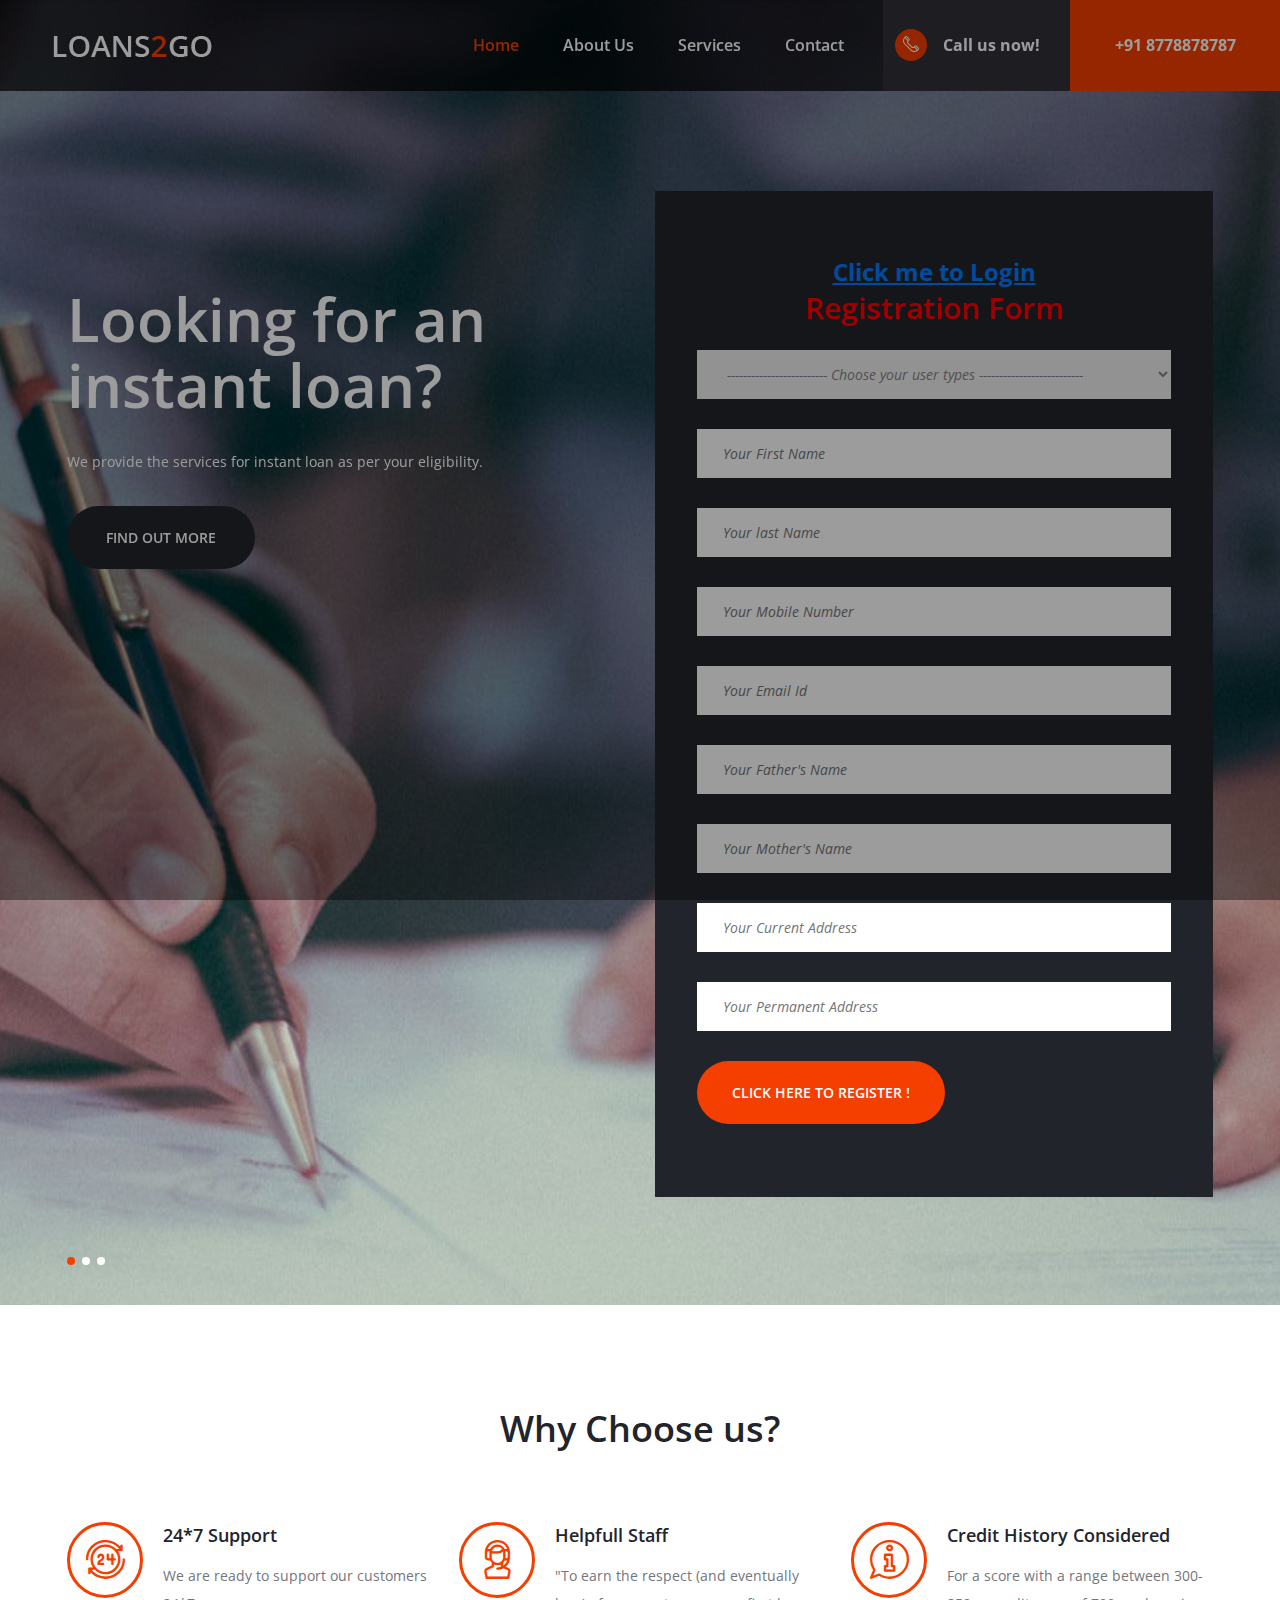
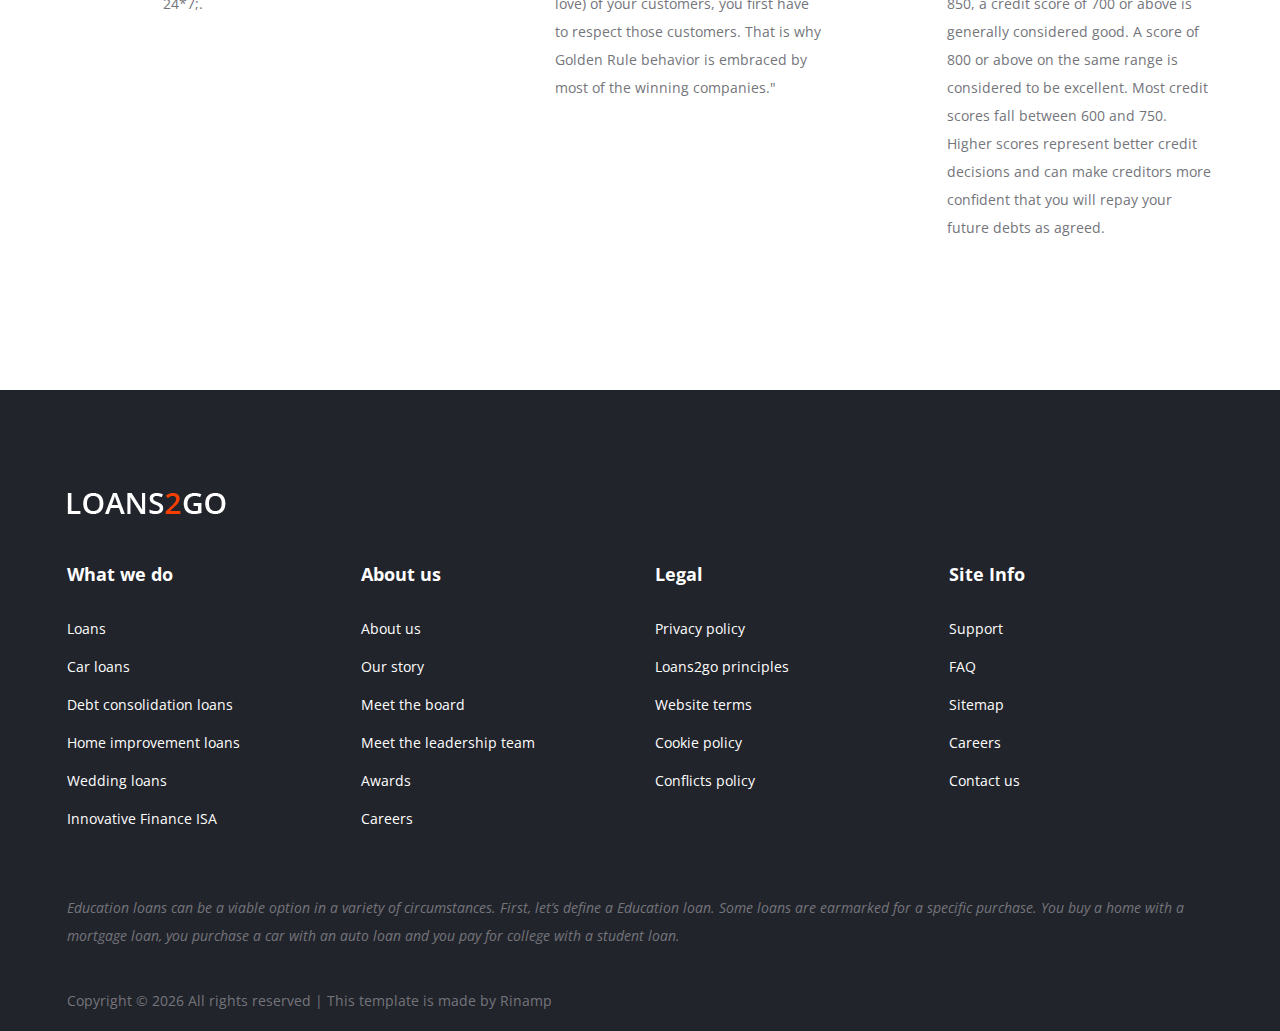
<file: src/main/webapp/index.html>
<!DOCTYPE html>
<html lang="zxx">
<head>
<title>LOANS2GO Project</title>
<meta charset="UTF-8">
<meta name="description" content="loans HTML Template">
<meta name="keywords" content="loans, html">
<meta name="viewport" content="width=device-width, initial-scale=1.0">

<!-- Favicon -->
<link href="img/favicon.ico" rel="shortcut icon" />

<!-- Google font -->
<link
	href="https://fonts.googleapis.com/css?family=Open+Sans:300,300i,400,400i,600,600i,700,700i,800,800i&display=swap"
	rel="stylesheet">

<!-- Stylesheets -->
<link rel="stylesheet" href="css/bootstrap.min.css" />
<link rel="stylesheet" href="css/font-awesome.min.css" />
<link rel="stylesheet" href="css/owl.carousel.min.css" />
<link rel="stylesheet" href="css/flaticon.css" />
<link rel="stylesheet" href="css/slicknav.min.css" />

<!-- Main Stylesheets -->
<link rel="stylesheet" href="css/style.css" />


<!--[if lt IE 9]>
		<script src="https://oss.maxcdn.com/html5shiv/3.7.2/html5shiv.min.js"></script>
		<script src="https://oss.maxcdn.com/respond/1.4.2/respond.min.js"></script>
	<![endif]-->

</head>
<body>
	<!-- Page Preloder -->
	<div id="preloder">
		<div class="loader"></div>
	</div>

	<!-- Header Section -->
	<header class="header-section">
		<a href="index.html" class="site-logo"> <img src="img/logo.png"
			alt="">
		</a>
		<nav class="header-nav">
			<ul class="main-menu">
				<li><a href="index.html" class="active">Home</a></li>
				<li><a href="about-us.html">About Us</a></li>
				<li><a href="services.jsp">Services</a></li>
				<li><a href="contact.html">Contact</a></li>
			</ul>
			<div class="header-right">
				<a href="#" class="hr-btn"><i class="flaticon-029-telephone-1"></i>Call
					us now! </a>
				<div class="hr-btn hr-btn-2">+91 8778878787</div>
			</div>
		</nav>
	</header>
	<!-- Header Section end -->

	<!-- Hero Section end -->
	<section class="hero-section">
		<div class="container">
			<div class="row">
				<div class="col-lg-6">
					<div class="hs-text">
						<h2>Looking for an instant loan?</h2>
						<p>We provide the services for instant loan as per your
							eligibility.</p>
						<a href="#" class="site-btn sb-dark">Find out more</a>
					</div>
				</div>
				<div class="col-lg-6">
				
					<form class="hero-form" action="registrationServlet" method="post">
						<center><a href="login.jsp"><b style="font-size: 24px; text-decoration: underline;">Click me to Login</b></a>
						<h3 style="color: red">Registration Form</h3></center><br>
					
						<select name="userTypes"><option>------------------------- Choose your user types --------------------------</option>
						<option value="admin">An Application Admin</option><option value="user">A Normal User</option></select>
						<input type="text" placeholder="Your First Name" name="firstName">
						<input type="text" placeholder="Your last Name" name="lastName">
						<input type="text" placeholder="Your Mobile Number" name="mobile">
						<input type="text" placeholder="Your Email Id" name="emailId">
						<input type="text" placeholder="Your Father's Name "
							name="fathersName"> <input type="text"
							placeholder="Your Mother's Name" name="mothersName"> <input
							type="text" placeholder="Your Current Address"
							name="curentAddress"> <input type="text"
							placeholder="Your Permanent Address" name="permanentAddress">
						<button class="site-btn">Click here to Register !</button>
					</form>
				</div>
			</div>
		</div>
		
		<div class="hero-slider owl-carousel">
			<div class="hs-item set-bg" data-setbg="img/hero-slider/1.jpg"></div>
			<div class="hs-item set-bg" data-setbg="img/hero-slider/2.jpg"></div>
			<div class="hs-item set-bg" data-setbg="img/hero-slider/3.jpg"></div>
		</div>
	</section>
	<!-- Hero Section end -->

	<!-- Why Section end -->
	<section class="why-section spad">
		<div class="container">
			<div class="text-center mb-5 pb-4">
				<h2>Why Choose us?</h2>
			</div>
			<div class="row">
				<div class="col-md-4">
					<div class="icon-box-item">
						<div class="ib-icon">
							<i class="flaticon-012-24-hours"></i>
						</div>
						<div class="ib-text">
							<h5>24*7 Support</h5>
							<p>We are ready to support our customers 24*7;.</p>
						</div>
					</div>
				</div>
				<div class="col-md-4">
					<div class="icon-box-item">
						<div class="ib-icon">
							<i class="flaticon-036-customer-service"></i>
						</div>
						<div class="ib-text">
							<h5>Helpfull Staff</h5>
							<p>"To earn the respect (and eventually love) of your customers, 
							you first have to respect those customers. 
							That is why Golden Rule behavior is embraced by most of the winning companies."</p>
						</div>
					</div>
				</div>
				<div class="col-md-4">
					<div class="icon-box-item">
						<div class="ib-icon">
							<i class="flaticon-039-info"></i>
						</div>
						<div class="ib-text">
							<h5>Credit History Considered</h5>
							<p>For a score with a range between 300-850, a credit score of 700 or above is
							 generally considered good. A score of 800 or above on the same range is considered to
							  be excellent. Most credit scores fall between 600 and 750. Higher scores represent better
							   credit decisions
							 and can make creditors more confident that you will repay your future debts as agreed.</p>
						</div>
					</div>
				</div>
			</div>

		</div>
	</section>
	<!-- Why Section end -->


	<!-- Footer Section -->
	<footer class="footer-section">
		<div class="container">
			<a href="index.html" class="footer-logo"> <img src="img/logo.png"
				alt="">
			</a>
			<div class="row">
				<div class="col-lg-3 col-sm-6">
					<div class="footer-widget">
						<h2>What we do</h2>
						<ul>
							<li><a href="#">Loans</a></li>
							<li><a href="#">Car loans</a></li>
							<li><a href="#">Debt consolidation loans</a></li>
							<li><a href="#">Home improvement loans</a></li>
							<li><a href="#"> Wedding loans</a></li>
							<li><a href="#">Innovative Finance ISA</a></li>
						</ul>
					</div>
				</div>
				<div class="col-lg-3 col-sm-6">
					<div class="footer-widget">
						<h2>About us</h2>
						<ul>
							<li><a href="#">About us</a></li>
							<li><a href="#">Our story</a></li>
							<li><a href="#">Meet the board</a></li>
							<li><a href="#">Meet the leadership team</a></li>
							<li><a href="#">Awards</a></li>
							<li><a href="#">Careers</a></li>
						</ul>
					</div>
				</div>
				<div class="col-lg-3 col-sm-6">
					<div class="footer-widget">
						<h2>Legal</h2>
						<ul>
							<li><a href="#">Privacy policy</a></li>
							<li><a href="#">Loans2go principles</a></li>
							<li><a href="#">Website terms</a></li>
							<li><a href="#">Cookie policy</a></li>
							<li><a href="#">Conflicts policy</a></li>
						</ul>
					</div>
				</div>
				<div class="col-lg-3 col-sm-6">
					<div class="footer-widget">
						<h2>Site Info</h2>
						<ul>
							<li><a href="#">Support</a></li>
							<li><a href="#">FAQ</a></li>
							<li><a href="#">Sitemap</a></li>
							<li><a href="#">Careers</a></li>
							<li><a href="#">Contact us</a></li>
						</ul>
					</div>
				</div>
			</div>
			<p>Education loans can be a viable option in a variety of circumstances. First, let’s define a Education loan.
			 Some loans are earmarked for a specific purchase. You buy a home with 
			a mortgage loan, you purchase a car with an auto loan and you pay for college with a student loan.</p>
			<div class="copyright">
				<!-- Link back to Colorlib can't be removed. Template is licensed under CC BY 3.0. -->
				Copyright &copy;
				<script>
					document.write(new Date().getFullYear());
				</script>
				All rights reserved | This template is made <i
					 aria-hidden="true"></i> by <a
					 target="_blank">Rinamp</a>
			</div>
		</div>
	</footer>
	<!-- Footer Section end -->

	<!--====== Javascripts & Jquery ======-->
	<script src="js/jquery-3.2.1.min.js"></script>
	<script src="js/bootstrap.min.js"></script>
	<script src="js/jquery.slicknav.min.js"></script>
	<script src="js/owl.carousel.min.js"></script>
	<script src="js/jquery-ui.min.js"></script>
	<script src="js/main.js"></script>

</body>
</html>
</file>
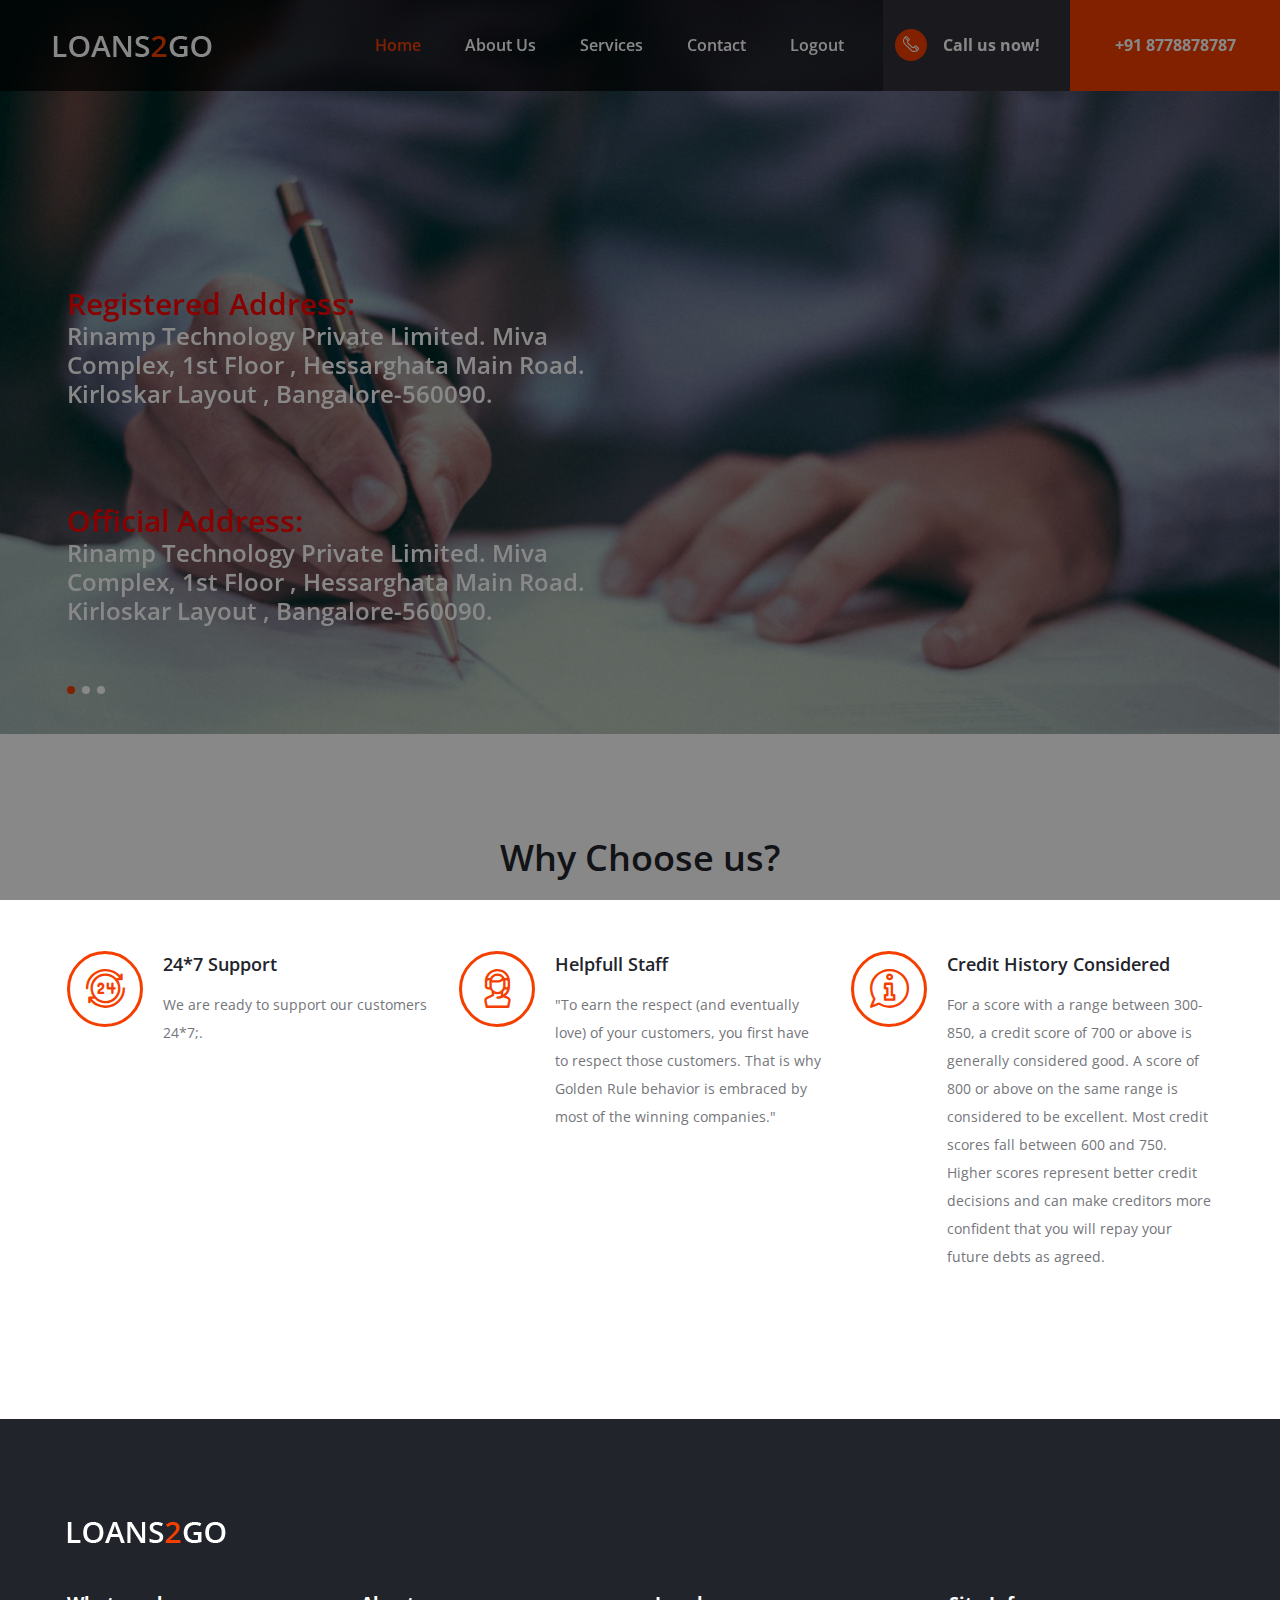
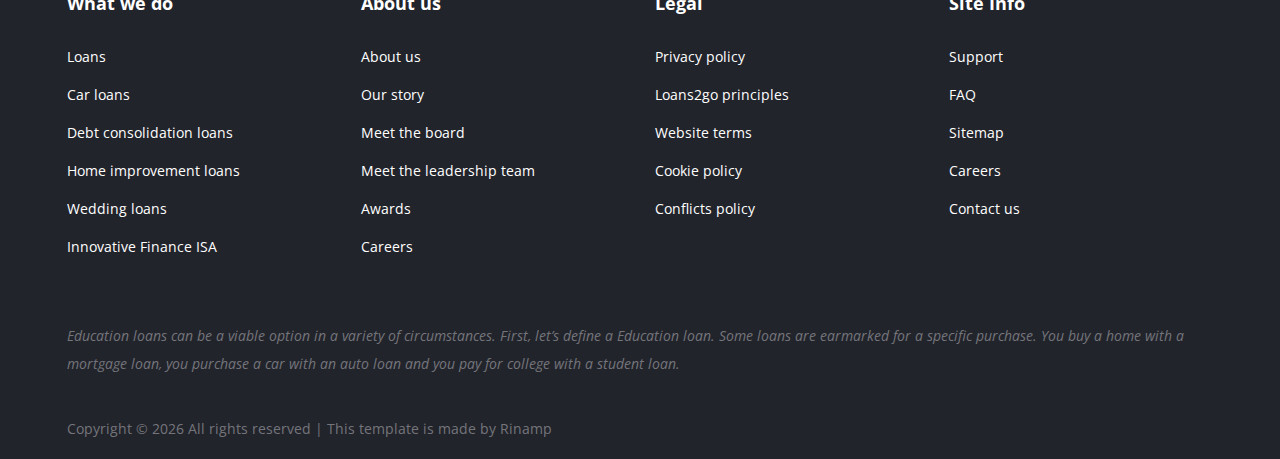
<file: src/main/webapp/about-us.html>
<!DOCTYPE html>
<html lang="zxx">
<head>
<title>LOANS2GO Project</title>
<meta charset="UTF-8">
<meta name="description" content="loans HTML Template">
<meta name="keywords" content="loans, html">
<meta name="viewport" content="width=device-width, initial-scale=1.0">

<!-- Favicon -->
<link href="img/favicon.ico" rel="shortcut icon" />

<!-- Google font -->
<link
	href="https://fonts.googleapis.com/css?family=Open+Sans:300,300i,400,400i,600,600i,700,700i,800,800i&display=swap"
	rel="stylesheet">

<!-- Stylesheets -->
<link rel="stylesheet" href="css/bootstrap.min.css" />
<link rel="stylesheet" href="css/font-awesome.min.css" />
<link rel="stylesheet" href="css/owl.carousel.min.css" />
<link rel="stylesheet" href="css/flaticon.css" />
<link rel="stylesheet" href="css/slicknav.min.css" />

<!-- Main Stylesheets -->
<link rel="stylesheet" href="css/style.css" />


<!--[if lt IE 9]>
		<script src="https://oss.maxcdn.com/html5shiv/3.7.2/html5shiv.min.js"></script>
		<script src="https://oss.maxcdn.com/respond/1.4.2/respond.min.js"></script>
	<![endif]-->

</head>
<body>
	<!-- Page Preloder -->
	<div id="preloder">
		<div class="loader"></div>
	</div>

		<!-- Header Section -->
	<header class="header-section">
		<a href="index.html" class="site-logo"> <img src="img/logo.png"
			alt="">
		</a>
		<nav class="header-nav">
			<ul class="main-menu">
				<li><a href="index.html" class="active">Home</a></li>
				<li><a href="about-us.html">About Us</a></li>
				<li><a href="loan.jsp">Services</a></li>
				<li><a href="contact.html">Contact</a></li>
				<li><a href="index.html">Logout</a></li>
			</ul>
			<div class="header-right">
				<a href="#" class="hr-btn"><i class="flaticon-029-telephone-1"></i>Call
					us now! </a>
				<div class="hr-btn hr-btn-2">+91 8778878787</div>
			</div>
		</nav>
	</header>
	<!-- Header Section end -->

	<!-- Hero Section end -->
	<section class="hero-section">
		<div class="container">
			<div class="row">
				<div class="col-lg-6">
					<div class="hs-text">
						<h3 style="color:red">Registered Address:</h3>
						<h4 style="color:white">Rinamp Technology Private Limited.
						Miva Complex, 1st Floor , Hessarghata Main Road.
						Kirloskar Layout , Bangalore-560090.</h4>
					</div>
					<div class="hs-text">
						<h3 style="color:red">Official Address:</h3>
						<h4 style="color:white">Rinamp Technology Private Limited.
						Miva Complex, 1st Floor , Hessarghata Main Road.
						Kirloskar Layout , Bangalore-560090.</h4>
					</div>
				</div>
			
			</div>
		</div>
		<div class="hero-slider owl-carousel">
			<div class="hs-item set-bg" data-setbg="img/hero-slider/1.jpg"></div>
			<div class="hs-item set-bg" data-setbg="img/hero-slider/2.jpg"></div>
			<div class="hs-item set-bg" data-setbg="img/hero-slider/3.jpg"></div>
		</div>
	</section>
	<!-- Hero Section end -->

	<!-- Why Section end -->
	<section class="why-section spad">
		<div class="container">
			<div class="text-center mb-5 pb-4">
				<h2>Why Choose us?</h2>
			</div>
			<div class="row">
				<div class="col-md-4">
					<div class="icon-box-item">
						<div class="ib-icon">
							<i class="flaticon-012-24-hours"></i>
						</div>
						<div class="ib-text">
							<h5>24*7 Support</h5>
							<p>We are ready to support our customers 24*7;.</p>
						</div>
					</div>
				</div>
				<div class="col-md-4">
					<div class="icon-box-item">
						<div class="ib-icon">
							<i class="flaticon-036-customer-service"></i>
						</div>
						<div class="ib-text">
							<h5>Helpfull Staff</h5>
							<p>"To earn the respect (and eventually love) of your customers, 
							you first have to respect those customers. 
							That is why Golden Rule behavior is embraced by most of the winning companies."</p>
						</div>
					</div>
				</div>
				<div class="col-md-4">
					<div class="icon-box-item">
						<div class="ib-icon">
							<i class="flaticon-039-info"></i>
						</div>
						<div class="ib-text">
							<h5>Credit History Considered</h5>
							<p>For a score with a range between 300-850, a credit score of 700 or above is
							 generally considered good. A score of 800 or above on the same range is considered to
							  be excellent. Most credit scores fall between 600 and 750. Higher scores represent better
							   credit decisions
							 and can make creditors more confident that you will repay your future debts as agreed.</p>
						</div>
					</div>
				</div>
			</div>

		</div>
	</section>
	<!-- Why Section end -->


	<!-- Footer Section -->
	<footer class="footer-section">
		<div class="container">
			<a href="index.html" class="footer-logo"> <img src="img/logo.png"
				alt="">
			</a>
			<div class="row">
				<div class="col-lg-3 col-sm-6">
					<div class="footer-widget">
						<h2>What we do</h2>
						<ul>
							<li><a href="#">Loans</a></li>
							<li><a href="#">Car loans</a></li>
							<li><a href="#">Debt consolidation loans</a></li>
							<li><a href="#">Home improvement loans</a></li>
							<li><a href="#"> Wedding loans</a></li>
							<li><a href="#">Innovative Finance ISA</a></li>
						</ul>
					</div>
				</div>
				<div class="col-lg-3 col-sm-6">
					<div class="footer-widget">
						<h2>About us</h2>
						<ul>
							<li><a href="#">About us</a></li>
							<li><a href="#">Our story</a></li>
							<li><a href="#">Meet the board</a></li>
							<li><a href="#">Meet the leadership team</a></li>
							<li><a href="#">Awards</a></li>
							<li><a href="#">Careers</a></li>
						</ul>
					</div>
				</div>
				<div class="col-lg-3 col-sm-6">
					<div class="footer-widget">
						<h2>Legal</h2>
						<ul>
							<li><a href="#">Privacy policy</a></li>
							<li><a href="#">Loans2go principles</a></li>
							<li><a href="#">Website terms</a></li>
							<li><a href="#">Cookie policy</a></li>
							<li><a href="#">Conflicts policy</a></li>
						</ul>
					</div>
				</div>
				<div class="col-lg-3 col-sm-6">
					<div class="footer-widget">
						<h2>Site Info</h2>
						<ul>
							<li><a href="#">Support</a></li>
							<li><a href="#">FAQ</a></li>
							<li><a href="#">Sitemap</a></li>
							<li><a href="#">Careers</a></li>
							<li><a href="#">Contact us</a></li>
						</ul>
					</div>
				</div>
			</div>
			<p>Education loans can be a viable option in a variety of circumstances. First, let’s define a Education loan.
			 Some loans are earmarked for a specific purchase. You buy a home with 
			a mortgage loan, you purchase a car with an auto loan and you pay for college with a student loan.</p>
			<div class="copyright">
				<!-- Link back to Colorlib can't be removed. Template is licensed under CC BY 3.0. -->
				Copyright &copy;
				<script>
					document.write(new Date().getFullYear());
				</script>
				All rights reserved | This template is made <i
					 aria-hidden="true"></i> by <a
					 target="_blank">Rinamp</a>
			</div>
		</div>
	</footer>
	<!-- Footer Section end -->

	<!--====== Javascripts & Jquery ======-->
	<script src="js/jquery-3.2.1.min.js"></script>
	<script src="js/bootstrap.min.js"></script>
	<script src="js/jquery.slicknav.min.js"></script>
	<script src="js/owl.carousel.min.js"></script>
	<script src="js/jquery-ui.min.js"></script>
	<script src="js/main.js"></script>

</body>
</html>
</file>
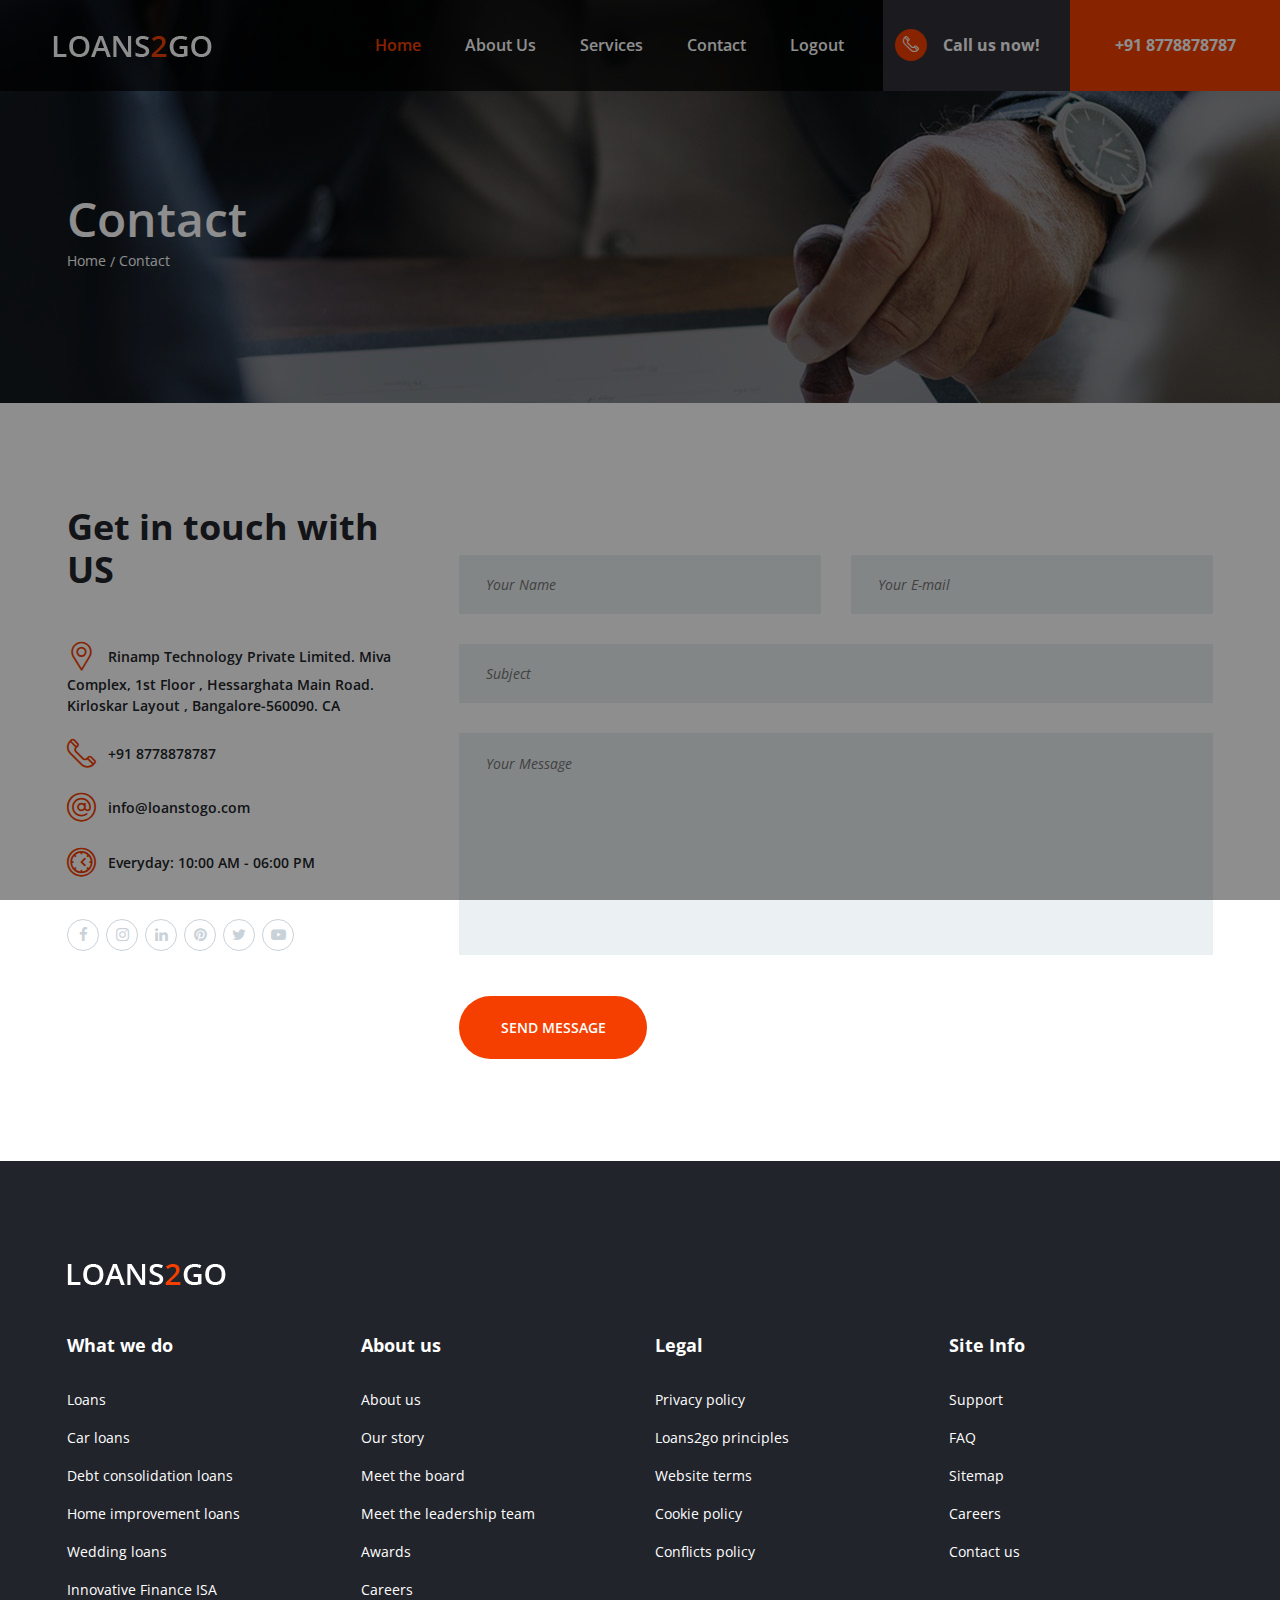
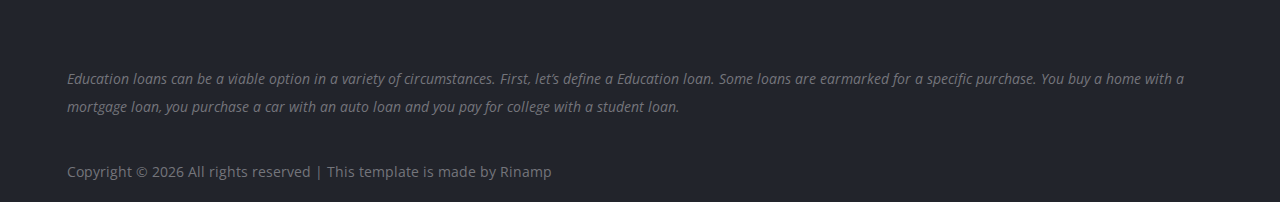
<file: src/main/webapp/contact.html>
<!DOCTYPE html>
<html lang="zxx">
<head>
	<title>LOANS2GO | Loans HTML Template</title>
	<meta charset="UTF-8">
	<meta name="description" content="loans HTML Template">
	<meta name="keywords" content="loans, html">
	<meta name="viewport" content="width=device-width, initial-scale=1.0">
	
	<!-- Favicon -->
	<link href="img/favicon.ico" rel="shortcut icon"/>

	<!-- Google font -->
	<link href="https://fonts.googleapis.com/css?family=Open+Sans:300,300i,400,400i,600,600i,700,700i,800,800i&display=swap" rel="stylesheet">
 
	<!-- Stylesheets -->
	<link rel="stylesheet" href="css/bootstrap.min.css"/>
	<link rel="stylesheet" href="css/font-awesome.min.css"/>
	<link rel="stylesheet" href="css/owl.carousel.min.css"/>
	<link rel="stylesheet" href="css/flaticon.css"/>
	<link rel="stylesheet" href="css/slicknav.min.css"/>

	<!-- Main Stylesheets -->
	<link rel="stylesheet" href="css/style.css"/>


	<!--[if lt IE 9]>
		<script src="https://oss.maxcdn.com/html5shiv/3.7.2/html5shiv.min.js"></script>
		<script src="https://oss.maxcdn.com/respond/1.4.2/respond.min.js"></script>
	<![endif]-->

</head>
<body>
	<!-- Page Preloder -->
	<div id="preloder">
		<div class="loader"></div>
	</div>

		<!-- Header Section -->
	<header class="header-section">
		<a href="index.html" class="site-logo"> <img src="img/logo.png"
			alt="">
		</a>
		<nav class="header-nav">
			<ul class="main-menu">
				<li><a href="index.html" class="active">Home</a></li>
				<li><a href="about-us.html">About Us</a></li>
				<li><a href="loan.jsp">Services</a></li>
				<li><a href="contact.html">Contact</a></li>
				<li><a href="index.html">Logout</a></li>
			</ul>
			<div class="header-right">
				<a href="#" class="hr-btn"><i class="flaticon-029-telephone-1"></i>Call
					us now! </a>
				<div class="hr-btn hr-btn-2">+91 8778878787</div>
			</div>
		</nav>
	</header>
	<!-- Header Section end -->
	<!-- Page top Section end -->
	<section class="page-top-section set-bg" data-setbg="img/page-top-bg/4.jpg">
		<div class="container">
			<h2>Contact</h2>
			<nav class="site-breadcrumb">
				<a class="sb-item" href="#">Home</a>
				<span class="sb-item active">Contact</span>
			</nav>
		</div>
	</section>
	<!-- Page top Section end -->

	<!-- Contact Section end -->
	<section class="contact-section spad">
		<div class="container">
			<div class="row">
				<div class="col-lg-4">
					<div class="contact-text">
						<h2>Get in touch with US</h2>
						
						<ul>
							<li><i class="flaticon-032-placeholder"></i>Rinamp Technology Private Limited.
						Miva Complex, 1st Floor , Hessarghata Main Road.
						Kirloskar Layout , Bangalore-560090. CA</li>
							<li><i class="flaticon-029-telephone-1"></i>+91 8778878787</li>
							<li><i class="flaticon-025-arroba"></i>info@loanstogo.com</li>
							<li><i class="flaticon-038-wall-clock"></i>Everyday: 10:00 AM - 06:00 PM</li>
						</ul>
						<div class="social-links">
							<a href="#"><i class="fa fa-facebook"></i></a>
							<a href="#"><i class="fa fa-instagram"></i></a>
							<a href="#"><i class="fa fa-linkedin"></i></a>
							<a href="#"><i class="fa fa-pinterest"></i></a>
							<a href="#"><i class="fa fa-twitter"></i></a>
							<a href="#"><i class="fa fa-youtube-play"></i></a>
						</div>
					</div>
				</div>
				<div class="col-lg-8">
					<form class="contact-form">
						<div class="row">
							<div class="col-md-6">
								<input type="text" placeholder="Your Name">
							</div>
							<div class="col-md-6">
								<input type="text" placeholder="Your E-mail">
							</div>
							<div class="col-md-12">
								<input type="text" placeholder="Subject">
								<textarea placeholder="Your Message"></textarea>
								<button class="site-btn">send message</button>
							</div>
						</div>
					</form>
				</div>
			</div>
			
		</div>
	</section>
	<!-- Contact Section end -->

	

	<!-- Footer Section -->
	<footer class="footer-section">
		<div class="container">
			<a href="index.html" class="footer-logo">
				<img src="img/logo.png" alt="">
			</a>
			<div class="row">
				<div class="col-lg-3 col-sm-6">
					<div class="footer-widget">
						<h2>What we do</h2>
						<ul>
							<li><a href="#">Loans</a></li>
							<li><a href="#">Car loans</a></li>
							<li><a href="#">Debt consolidation loans</a></li>
							<li><a href="#">Home improvement loans</a></li>
							<li><a href="#"> Wedding loans</a></li>
							<li><a href="#">Innovative Finance ISA</a></li>
						</ul>
					</div>
				</div>
				<div class="col-lg-3 col-sm-6">
					<div class="footer-widget">
						<h2>About us</h2>
						<ul>
							<li><a href="#">About us</a></li>
							<li><a href="#">Our story</a></li>
							<li><a href="#">Meet the board</a></li>
							<li><a href="#">Meet the leadership team</a></li>
							<li><a href="#">Awards</a></li>
							<li><a href="#">Careers</a></li>
						</ul>
					</div>
				</div>
				<div class="col-lg-3 col-sm-6">
					<div class="footer-widget">
						<h2>Legal</h2>
						<ul>
							<li><a href="#">Privacy policy</a></li>
							<li><a href="#">Loans2go principles</a></li>
							<li><a href="#">Website terms</a></li>
							<li><a href="#">Cookie policy</a></li>
							<li><a href="#">Conflicts policy</a></li>
						</ul>
					</div>
				</div>
				<div class="col-lg-3 col-sm-6">
					<div class="footer-widget">
						<h2>Site Info</h2>
						<ul>
							<li><a href="#">Support</a></li>
							<li><a href="#">FAQ</a></li>
							<li><a href="#">Sitemap</a></li>
							<li><a href="#">Careers</a></li>
							<li><a href="#">Contact us</a></li>
						</ul>
					</div>
				</div>
			</div>
			<p>Education loans can be a viable option in a variety of circumstances. First, let’s define a Education loan.
			 Some loans are earmarked for a specific purchase. You buy a home with 
			a mortgage loan, you purchase a car with an auto loan and you pay for college with a student loan.</p>
			<div class="copyright">
				<!-- Link back to Colorlib can't be removed. Template is licensed under CC BY 3.0. -->
				Copyright &copy;
				<script>
					document.write(new Date().getFullYear());
				</script>
				All rights reserved | This template is made <i
					 aria-hidden="true"></i> by <a
					 target="_blank">Rinamp</a>
			</div>
		</div>
	</footer>
	<!-- Footer Section end -->
	
	<!--====== Javascripts & Jquery ======-->
	<script src="js/jquery-3.2.1.min.js"></script>
	<script src="js/bootstrap.min.js"></script>
	<script src="js/jquery.slicknav.min.js"></script>
	<script src="js/owl.carousel.min.js"></script>
	<script src="js/jquery-ui.min.js"></script>
	<script src="js/main.js"></script>

	</body>
</html>
</file>
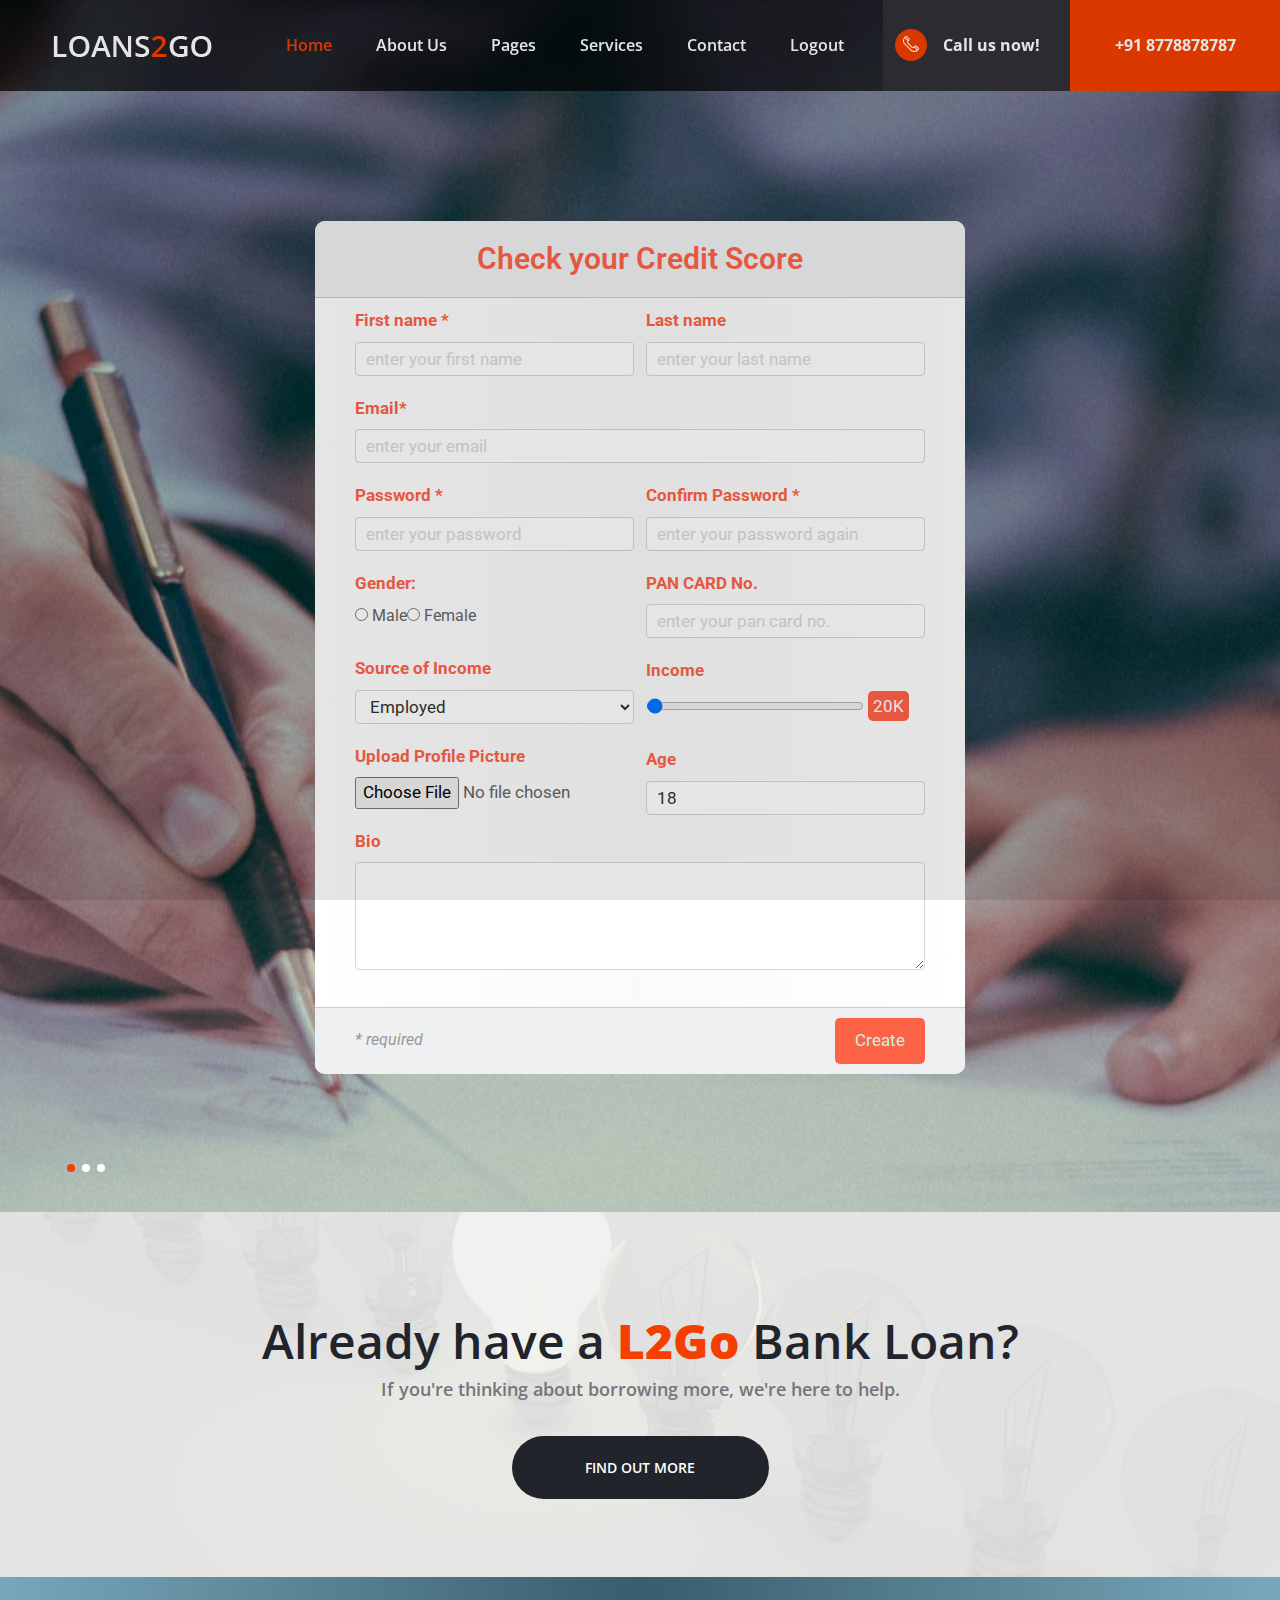
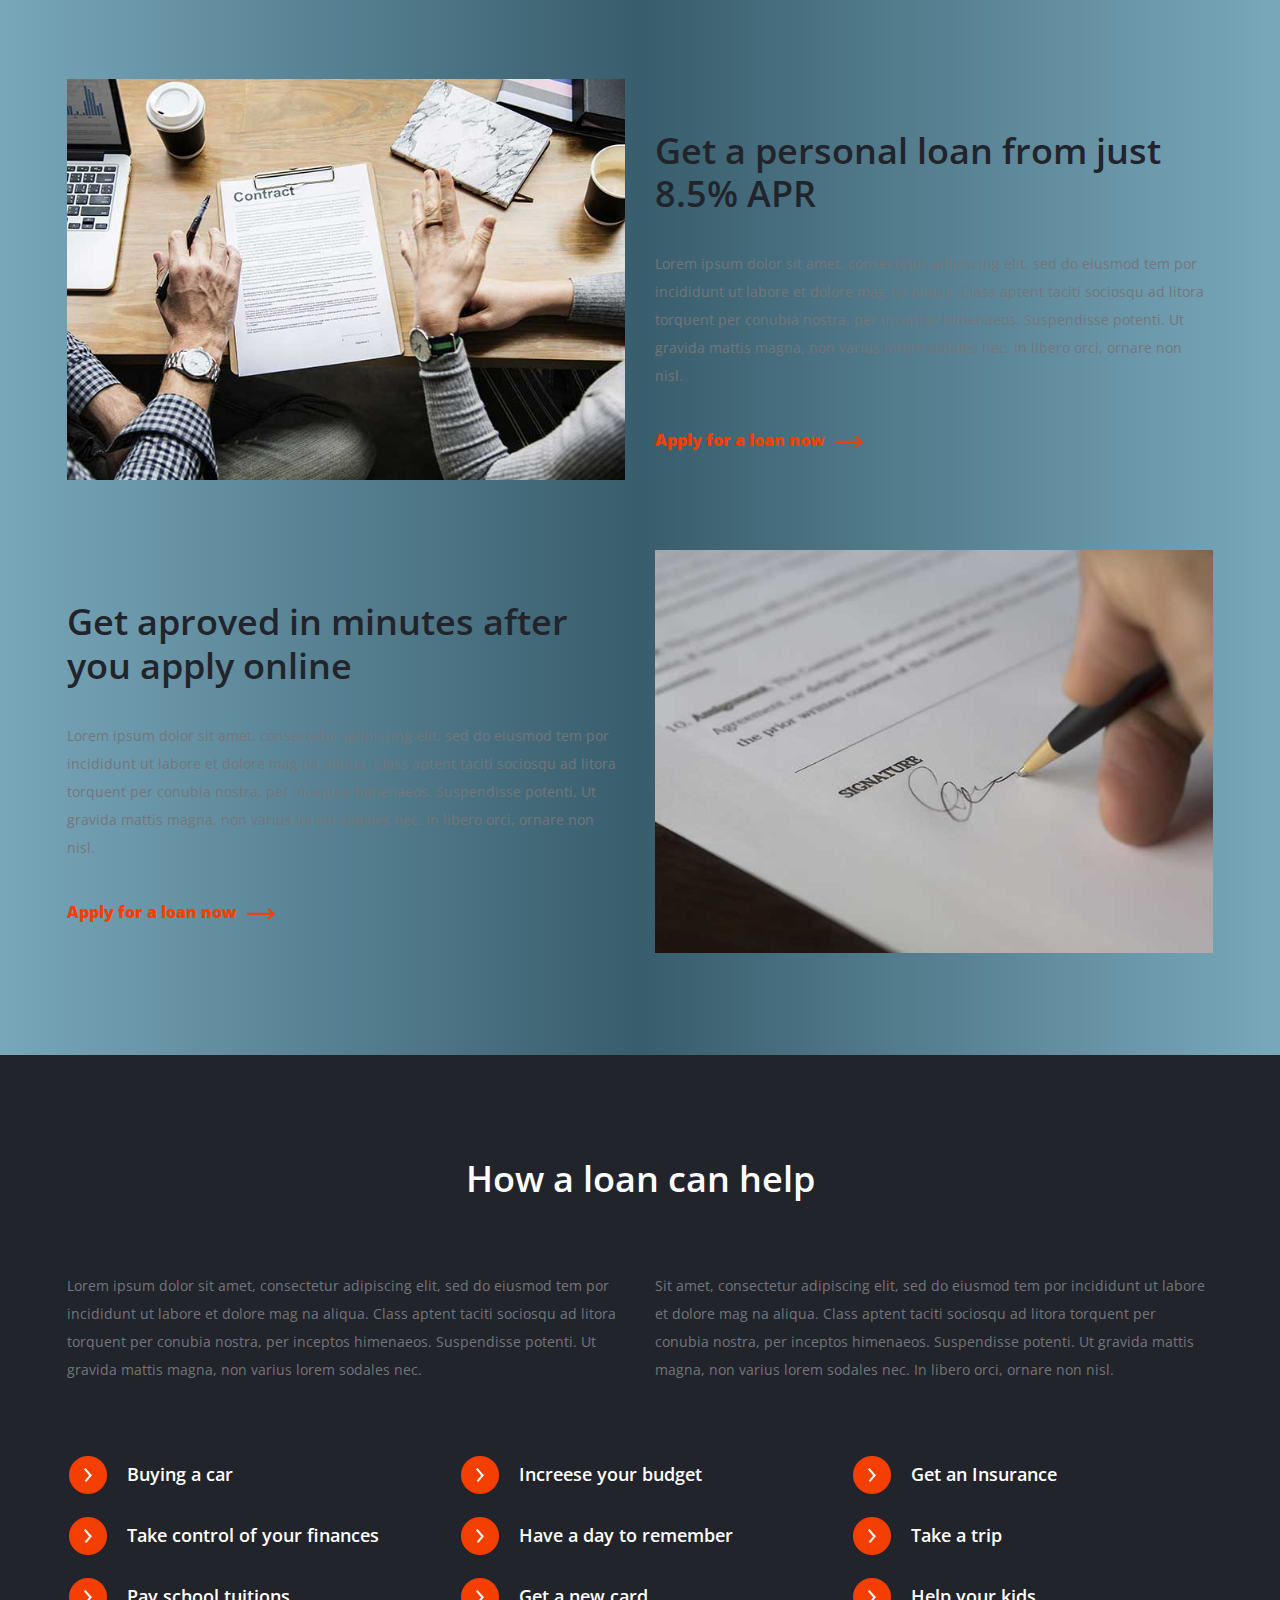
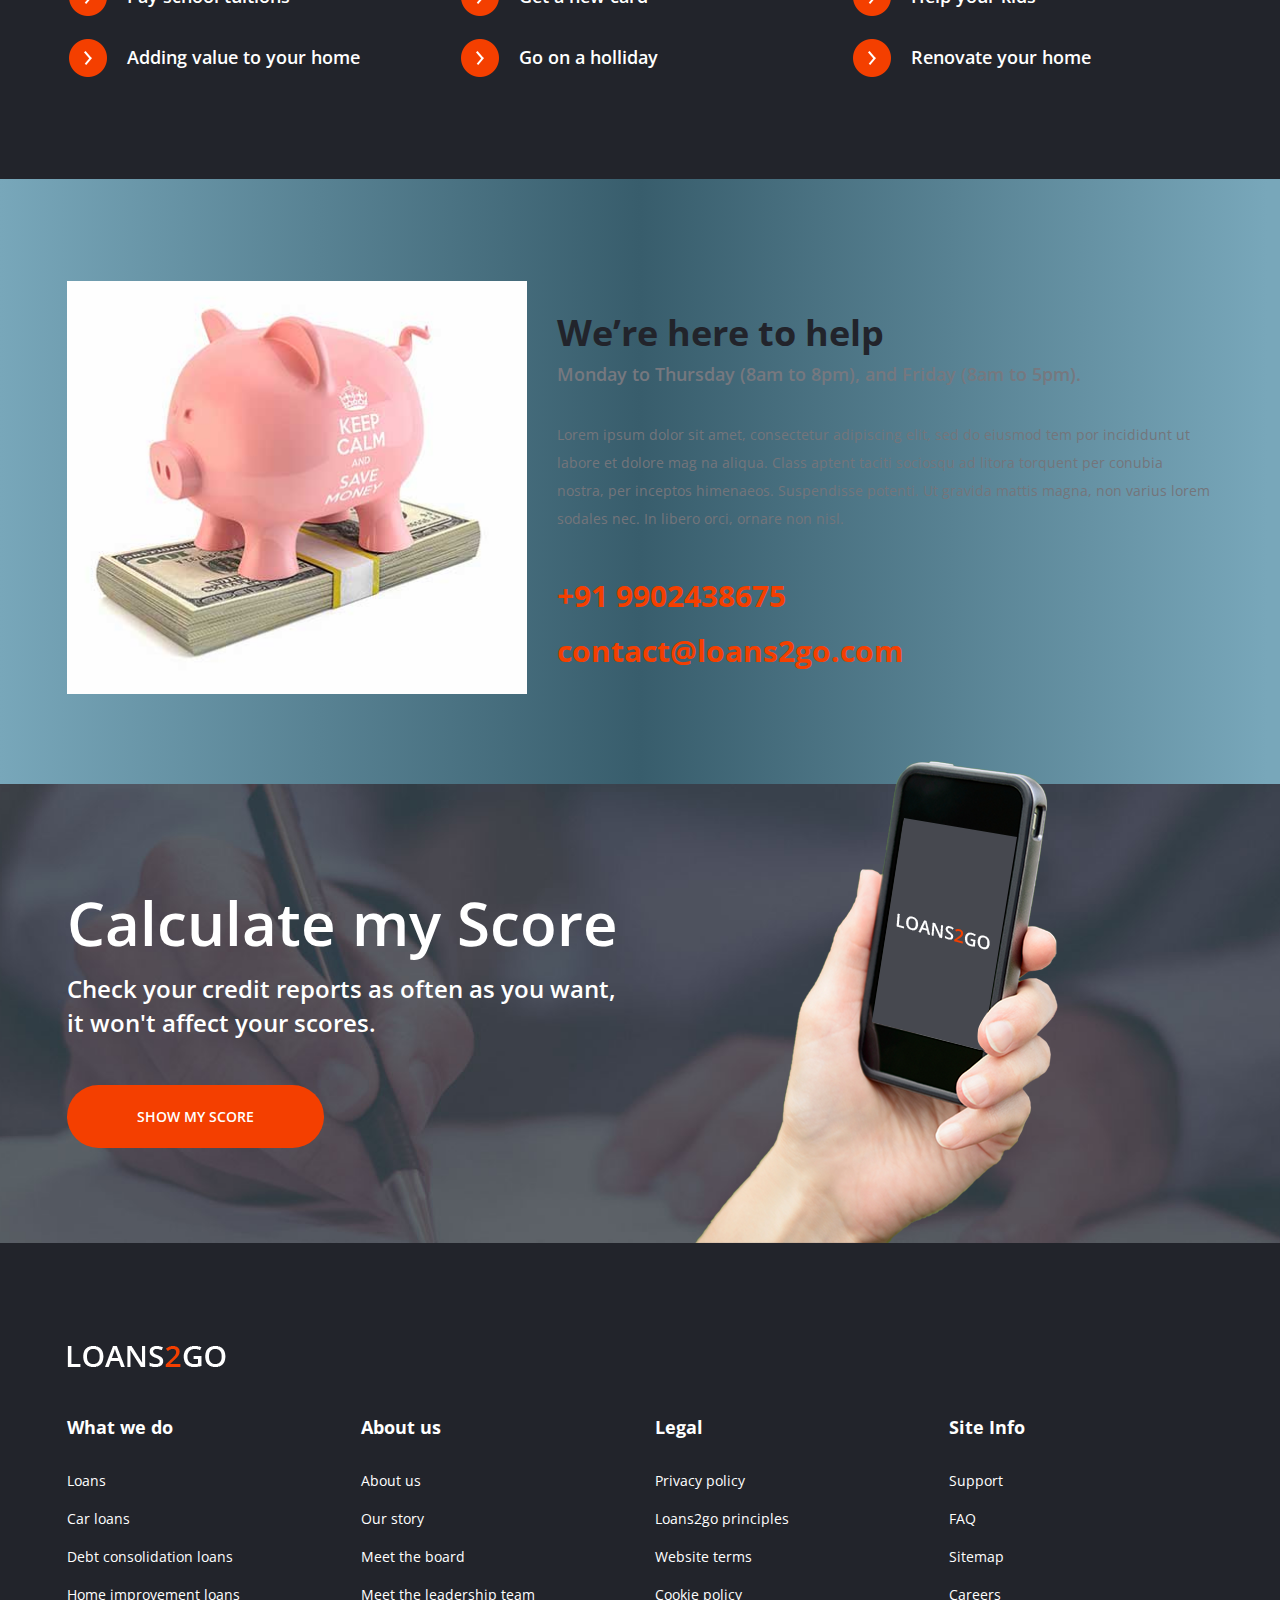
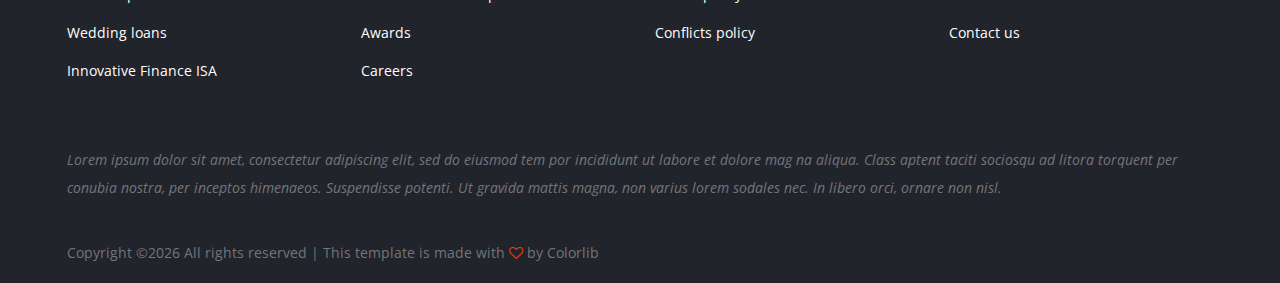
<file: src/main/webapp/creditscore.html>
<!DOCTYPE html>
<html lang="zxx">
<head>
	<title>LOANS2GO Project</title>
	<meta charset="UTF-8">
	<meta name="description" content="loans HTML Template">
	<meta name="keywords" content="loans, html">
	<meta name="viewport" content="width=device-width, initial-scale=1.0">
	
	<!-- Favicon -->
	<link href="img/favicon.ico" rel="shortcut icon"/>

	<!-- Google font -->
	<link href="https://fonts.googleapis.com/css?family=Open+Sans:300,300i,400,400i,600,600i,700,700i,800,800i&display=swap" rel="stylesheet">
 
	<!-- Stylesheets -->
	<link rel="stylesheet" href="css/bootstrap.min.css"/>
	<link rel="stylesheet" href="css/font-awesome.min.css"/>
	<link rel="stylesheet" href="css/owl.carousel.min.css"/>
	<link rel="stylesheet" href="css/flaticon.css"/>
	<link rel="stylesheet" href="css/slicknav.min.css"/>

	<!-- Main Stylesheets -->
	<link rel="stylesheet" href="css/style.css"/>


	<!--[if lt IE 9]>
		<script src="https://oss.maxcdn.com/html5shiv/3.7.2/html5shiv.min.js"></script>
		<script src="https://oss.maxcdn.com/respond/1.4.2/respond.min.js"></script>
	<![endif]-->
	<style>
	
/*---------------------------------------*/
/* Font */
/*---------------------------------------*/
@import url('https://fonts.googleapis.com/css?family=Roboto');


/*---------------------------------------*/
/* Register Form */
/*---------------------------------------*/
body {
  background:linear-gradient(to right, #78a7ba 0%, #385D6C 50%, #78a7ba 99%);
}

.signup-form {
  font-family: "Roboto", sans-serif;
  width:650px;
  margin:30px auto;
  background:linear-gradient(to right, #ffffff 0%, #fafafa 50%, #ffffff 99%);
  border-radius: 10px;
}

/*---------------------------------------*/
/* Form Header */
/*---------------------------------------*/
.form-header  {
  background-color: #EFF0F1;
  border-top-left-radius: 10px;
  border-top-right-radius: 10px;
}

.form-header h1 {
  font-size: 30px;
  text-align:center;
  color:tomato;
  padding:20px 0;
  border-bottom:1px solid #cccccc;
}

/*---------------------------------------*/
/* Form Body */
/*---------------------------------------*/
.form-body {
  padding:10px 40px;
  color:#666;
}

.form-group{
  margin-bottom:20px;
}

.form-body .label-title {
  color:tomato;
  font-size: 17px;
  font-weight: bold;
}

.form-body .form-input {
    font-size: 17px;
    box-sizing: border-box;
    width: 100%;
    height: 34px;
    padding-left: 10px;
    padding-right: 10px;
    color: #333333;
    text-align: left;
    border: 1px solid #d6d6d6;
    border-radius: 4px;
    background: white;
    outline: none;
}



.horizontal-group .left{
  float:left;
  width:49%;
}

.horizontal-group .right{
  float:right;
  width:49%;
}

input[type="file"] {
  outline: none;
  cursor:pointer;
  font-size: 17px;
}

#range-label {
  width:15%;
  padding:5px;
  background-color: tomato;
  color:white;
  border-radius: 5px;
  font-size: 17px;
  position: relative;
  top:-8px;
}


::-webkit-input-placeholder  {
  color:#d9d9d9;
}

/*---------------------------------------*/
/* Form Footer */
/*---------------------------------------*/
.signup-form .form-footer  {
  background-color: #EFF0F1;
  border-bottom-left-radius: 10px;
  border-bottom-right-radius: 10px;
  padding:10px 40px;
  text-align: right;
  border-top: 1px solid #cccccc;
  clear:both;
}

.form-footer span {
  float:left;
  margin-top: 10px;
  color:#999;  
  font-style: italic;
  font-weight: thin;
}

.btn {
   display:inline-block;
   padding:10px 20px;
   background-color: tomato;
   font-size:17px;
   border:none;
   border-radius:5px;
   color:#bcf5e7;
   cursor:pointer;
}

.btn:hover {
  background-color: #169c7b;
  color:white;
}


	
	
	</style>

</head>
<body>
	<!-- Page Preloder -->
	<div id="preloder">
		<div class="loader"></div>
	</div>

	<!-- Header Section -->
	<header class="header-section">
		<a href="index.html" class="site-logo">
			<img src="img/logo.png" alt="">
		</a>
		<nav class="header-nav">
			<ul class="main-menu">
				<li><a href="index.html" class="active">Home</a></li>
				<li><a href="about-us.html">About Us</a></li>
				<li><a href="#">Pages</a>
					<ul class="sub-menu">
						<li><a href="about-us.html">About Us</a></li>
						<li><a href="loans.html">Loans</a></li>
						<li><a href="elements.html">elements</a></li>
					</ul>
				</li>
				<li><a href="news.html">Services</a></li>
				<li><a href="contact.html">Contact</a></li>
				<li><a href="index.html">Logout</a></li>
			</ul>
			<div class="header-right">
				<a href="#" class="hr-btn"><i class="flaticon-029-telephone-1"></i>Call us now! </a>
				<div class="hr-btn hr-btn-2">+91 8778878787</div>
			</div>
		</nav>
	</header>
	<!-- Header Section end -->

	<!-- Hero Section end -->
	<section class="hero-section">
		<div class="container">
			<div class="row">
				<div class="col-lg-6">
					
				</div>
				 <form class="signup-form" action="/register" method="post">

      <!-- form header -->
      <div class="form-header">
        <h1>Check your Credit Score</h1>
      </div>

      <!-- form body -->
      <div class="form-body">

        <!-- Firstname and Lastname -->
        <div class="horizontal-group">
          <div class="form-group left">
            <label for="firstname" class="label-title">First name *</label>
            <input type="text" id="firstname" class="form-input" placeholder="enter your first name" required="required" />
          </div>
          <div class="form-group right">
            <label for="lastname" class="label-title">Last name</label>
            <input type="text" id="lastname" class="form-input" placeholder="enter your last name" />
          </div>
        </div>

        <!-- Email -->
        <div class="form-group">
          <label for="email" class="label-title">Email*</label>
          <input type="email" id="email" class="form-input" placeholder="enter your email" required="required">
        </div>

        <!-- Passwrod and confirm password -->
        <div class="horizontal-group">
          <div class="form-group left">
            <label for="password" class="label-title">Password *</label>
            <input type="password" id="password" class="form-input" placeholder="enter your password" required="required">
          </div>
          <div class="form-group right">
            <label for="confirm-password" class="label-title">Confirm Password *</label>
            <input type="password" class="form-input" id="confirm-password" placeholder="enter your password again" required="required">
          </div>
        </div>

        <!-- Gender and Pan card -->
        <div class="horizontal-group">
          <div class="form-group left">
            <label class="label-title">Gender:</label>
            <div class="input-group">
              <label for="male"><input type="radio" name="gender" value="male" id="male"> Male</label>
              <label for="female"><input type="radio" name="gender" value="female" id="female"> Female</label>
            </div>
          </div>
          <div class="form-group right">
            <label class="label-title">PAN CARD No.</label>
            <div >
          <input type="pancard" id="pancard" class="form-input" placeholder="enter your pan card no." required="required">
            </div>
          </div>
        </div>

        <!-- Source of Income and Income -->
        <div class="horizontal-group">
          <div class="form-group left" >
            <label class="label-title">Source of Income</label>
            <select class="form-input" id="level" >
              <option value="B">Employed</option>
              <option value="I">Self-employed</option>
              <option value="A">Unemployed</option>
            </select>
          </div>
          <div class="form-group right">
            <label for="experience" class="label-title">Income</label>
            <input type="range" min="20" max="100" step="5"  value="0" id="experience" class="form-input" onChange="change();" style="height:28px;width:78%;padding:0;">
            <span id="range-label">20K</span>
          </div>
        </div>

        <!-- Profile picture and Age -->
        <div class="horizontal-group">
          <div class="form-group left" >
            <label for="choose-file" class="label-title">Upload Profile Picture</label>
            <input type="file" id="choose-file" size="80">
          </div>
          <div class="form-group right">
            <label for="experience" class="label-title">Age</label>
            <input type="number" min="18" max="80"  value="18" class="form-input">
          </div>
        </div>

        <!-- Bio -->
        <div class="form-group">
          <label for="choose-file" class="label-title">Bio</label>
          <textarea class="form-input" rows="4" cols="50" style="height:auto"></textarea>
        </div>
      </div>

      <!-- form-footer -->
      <div class="form-footer">
        <span>* required</span>
        <button type="submit" class="btn">Create</button>
      </div>

    </form>
    <!-- Script for range input label -->
    <script>
      var rangeLabel = document.getElementById("range-label");
      var experience = document.getElementById("experience");

      function change() {
      rangeLabel.innerText = experience.value + "K";
      }
    </script>
				
				</div>
			</div>
		</div>
		<div class="hero-slider owl-carousel">
			<div class="hs-item set-bg" data-setbg="img/hero-slider/1.jpg"></div>
			<div class="hs-item set-bg" data-setbg="img/hero-slider/2.jpg"></div>
			<div class="hs-item set-bg" data-setbg="img/hero-slider/3.jpg"></div>
		</div>
	</section>
	<!-- Hero Section end -->

	<!-- Why Section end -->
	
	<!-- Why Section end -->


	<!-- CTA Section end -->
	<section class="cta-section set-bg" data-setbg="img/cta-bg.jpg">
		<div class="container">
			<h2>Already have a <strong>L2Go</strong> Bank Loan?</h2>
			<h5>If you're thinking about borrowing more, we're here to help.</h5>
			<a href="#" class="site-btn sb-dark sb-big">Find out More</a>
		</div>
	</section>
	<!-- CTA Section end -->


	<!-- Feature Section -->
	<section class="feature-section spad">
		<div class="container">
			<div class="feature-item">
				<div class="row">
					<div class="col-lg-6">
						<img src="img/feature-1.jpg" alt="">
					</div>
					<div class="col-lg-6">
						<div class="feature-text">
							<h2>Get a personal loan from just 8.5% APR</h2>
							<p>Lorem ipsum dolor sit amet, consectetur adipiscing elit, sed do eiusmod tem por incididunt ut labore et dolore mag na aliqua.  Class aptent taciti sociosqu ad litora torquent per conubia nostra, per inceptos himenaeos. Suspendisse potenti. Ut gravida mattis magna, non varius lorem sodales nec. In libero orci, ornare non nisl.</p>
							<a href="#" class="readmore">Apply for a loan now <img src="img/arrow.png" alt=""></a>
						</div>
					</div>
				</div>
			</div>
			<div class="feature-item">
				<div class="row">
					<div class="col-lg-6 order-lg-2">
						<img src="img/feature-2.jpg" alt="">
					</div>
					<div class="col-lg-6 order-lg-1">
						<div class="feature-text">
							<h2>Get aproved in minutes after you apply online</h2>
							<p>Lorem ipsum dolor sit amet, consectetur adipiscing elit, sed do eiusmod tem por incididunt ut labore et dolore mag na aliqua.  Class aptent taciti sociosqu ad litora torquent per conubia nostra, per inceptos himenaeos. Suspendisse potenti. Ut gravida mattis magna, non varius lorem sodales nec. In libero orci, ornare non nisl.</p>
							<a href="#" class="readmore">Apply for a loan now <img src="img/arrow.png" alt=""></a>
						</div>
					</div>
				</div>
			</div>
		</div>
	</section>
	<!-- Feature Section end -->


	<!-- Help Section -->
	<section class="help-section spad">
		<div class="container">
			<div class="text-center text-white mb-5 pb-4">
				<h2>How a loan can help</h2>
			</div>
			<div class="row">
				<div class="col-md-6">
					<p>Lorem ipsum dolor sit amet, consectetur adipiscing elit, sed do eiusmod tem por incididunt ut labore et dolore mag na aliqua.  Class aptent taciti sociosqu ad litora torquent per conubia nostra, per inceptos himenaeos. Suspendisse potenti. Ut gravida mattis magna, non varius lorem sodales nec.</p>
				</div>
				<div class="col-md-6">
					<p>Sit amet, consectetur adipiscing elit, sed do eiusmod tem por incididunt ut labore et dolore mag na aliqua.  Class aptent taciti sociosqu ad litora torquent per conubia nostra, per inceptos himenaeos. Suspendisse potenti. Ut gravida mattis magna, non varius lorem sodales nec. In libero orci, ornare non nisl.</p>
				</div>
			</div>
			<div class="row">
				<div class="col-md-4">
					<ul class="help-list">
						<li>Buying a car</li>
						<li>Take control of your finances</li>
						<li>Pay school tuitions</li>
						<li>Adding value to your home</li>
					</ul>
				</div>
				<div class="col-md-4">
					<ul class="help-list">
						<li>Increese your budget</li>
						<li>Have a day to remember</li>
						<li>Get a new card</li>
						<li>Go on a holliday</li>
					</ul>
				</div>
				<div class="col-md-4">
					<ul class="help-list">
						<li>Get an Insurance</li>
						<li>Take a trip</li>
						<li>Help your kids</li>
						<li>Renovate your home</li>
					</ul>
				</div>
			</div>
		</div>
	</section>
	<!-- Help Section end -->


	<!-- Info Section -->
	<section class="info-section spad">
		<div class="container">
			<div class="row">
				<div class="col-lg-5">
					<img src="img/info-img.jpg" alt="">
				</div>
				<div class="col-lg-7">
					<div class="info-text">
						<h2>We’re here to help</h2>
						<h5>Monday to Thursday (8am to 8pm), and Friday (8am to 5pm).</h5>
						<p>Lorem ipsum dolor sit amet, consectetur adipiscing elit, sed do eiusmod tem por incididunt ut labore et dolore mag na aliqua.  Class aptent taciti sociosqu ad litora torquent per conubia nostra, per inceptos himenaeos. Suspendisse potenti. Ut gravida mattis magna, non varius lorem sodales nec. In libero orci, ornare non nisl.</p>
						<ul>
							<li>+91 9902438675</li>
							<li>contact@loans2go.com</li>
						</ul>
					</div>
				</div>
			</div>
		</div>
	</section>
	<!-- Info Section end -->

	<!-- Score Section end -->
	<section class="score-section text-white set-bg" data-setbg="img/score-bg.jpg">
		<div class="container">
			<div class="row">
				<div class="col-xl-6 col-lg-8">
					<h2>Calculate my Score</h2>
					<h4>Check your credit reports as often as you want, it won't affect your scores.</h4>
					<a href="#" class="site-btn sb-big">show my score</a>
				</div>
			</div>
			<img src="img/hand.png" alt="" class="hand-img">
		</div>
	</section>
	<!-- Score Section end -->

	<!-- Footer Section -->
	<footer class="footer-section">
		<div class="container">
			<a href="index.html" class="footer-logo">
				<img src="img/logo.png" alt="">
			</a>
			<div class="row">
				<div class="col-lg-3 col-sm-6">
					<div class="footer-widget">
						<h2>What we do</h2>
						<ul>
							<li><a href="#">Loans</a></li>
							<li><a href="#">Car loans</a></li>
							<li><a href="#">Debt consolidation loans</a></li>
							<li><a href="#">Home improvement loans</a></li>
							<li><a href="#"> Wedding loans</a></li>
							<li><a href="#">Innovative Finance ISA</a></li>
						</ul>
					</div>
				</div>
				<div class="col-lg-3 col-sm-6">
					<div class="footer-widget">
						<h2>About us</h2>
						<ul>
							<li><a href="#">About us</a></li>
							<li><a href="#">Our story</a></li>
							<li><a href="#">Meet the board</a></li>
							<li><a href="#">Meet the leadership team</a></li>
							<li><a href="#">Awards</a></li>
							<li><a href="#">Careers</a></li>
						</ul>
					</div>
				</div>
				<div class="col-lg-3 col-sm-6">
					<div class="footer-widget">
						<h2>Legal</h2>
						<ul>
							<li><a href="#">Privacy policy</a></li>
							<li><a href="#">Loans2go principles</a></li>
							<li><a href="#">Website terms</a></li>
							<li><a href="#">Cookie policy</a></li>
							<li><a href="#">Conflicts policy</a></li>
						</ul>
					</div>
				</div>
				<div class="col-lg-3 col-sm-6">
					<div class="footer-widget">
						<h2>Site Info</h2>
						<ul>
							<li><a href="#">Support</a></li>
							<li><a href="#">FAQ</a></li>
							<li><a href="#">Sitemap</a></li>
							<li><a href="#">Careers</a></li>
							<li><a href="#">Contact us</a></li>
						</ul>
					</div>
				</div>
			</div>
			<p>Lorem ipsum dolor sit amet, consectetur adipiscing elit, sed do eiusmod tem por incididunt ut labore et dolore mag na aliqua.  Class aptent taciti sociosqu ad litora torquent per conubia nostra, per inceptos himenaeos. Suspendisse potenti. Ut gravida mattis magna, non varius lorem sodales nec. In libero orci, ornare non nisl.</p>
			<div class="copyright"><!-- Link back to Colorlib can't be removed. Template is licensed under CC BY 3.0. -->
Copyright &copy;<script>document.write(new Date().getFullYear());</script> All rights reserved | This template is made with <i class="fa fa-heart-o" aria-hidden="true"></i> by <a href="https://colorlib.com" target="_blank">Colorlib</a>
<!-- Link back to Colorlib can't be removed. Template is licensed under CC BY 3.0. --></div>
		</div>
	</footer>
	<!-- Footer Section end -->
	
	<!--====== Javascripts & Jquery ======-->
	<script src="js/jquery-3.2.1.min.js"></script>
	<script src="js/bootstrap.min.js"></script>
	<script src="js/jquery.slicknav.min.js"></script>
	<script src="js/owl.carousel.min.js"></script>
	<script src="js/jquery-ui.min.js"></script>
	<script src="js/main.js"></script>

	</body>
</html>
</file>
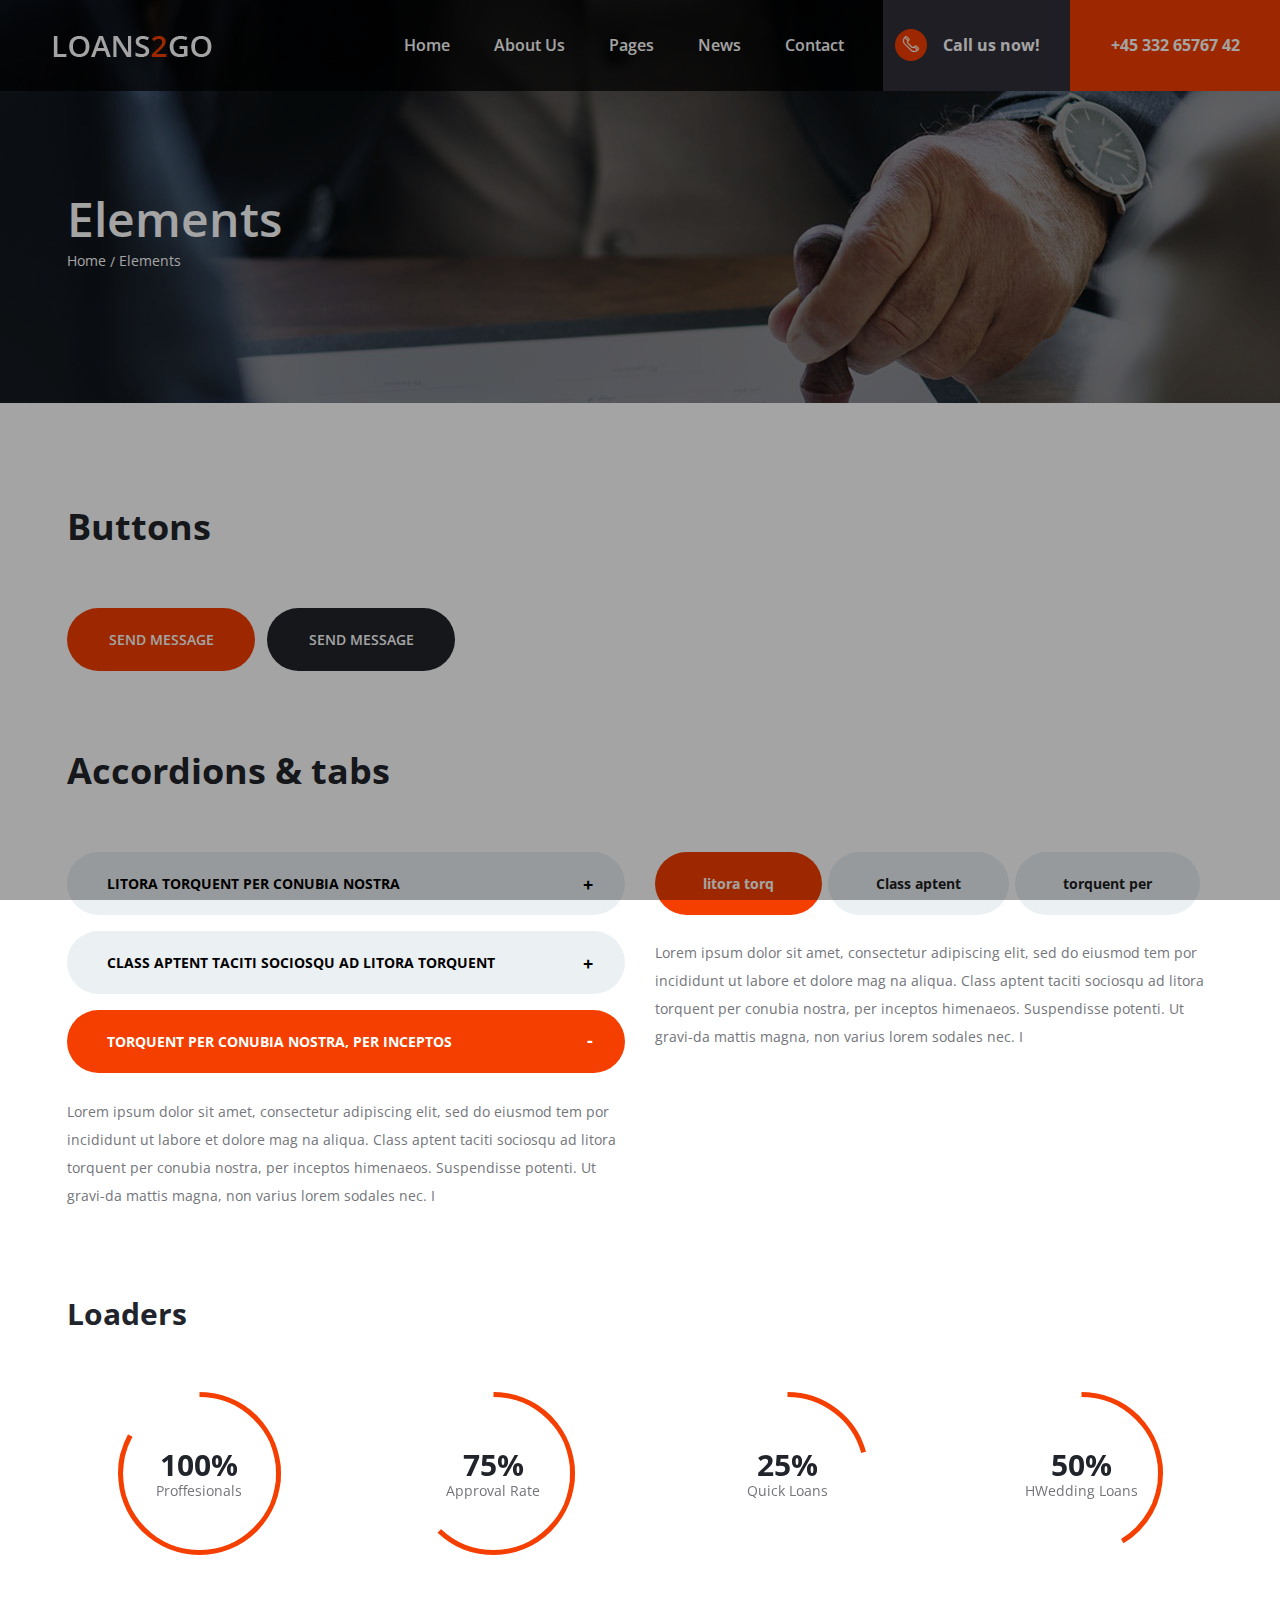
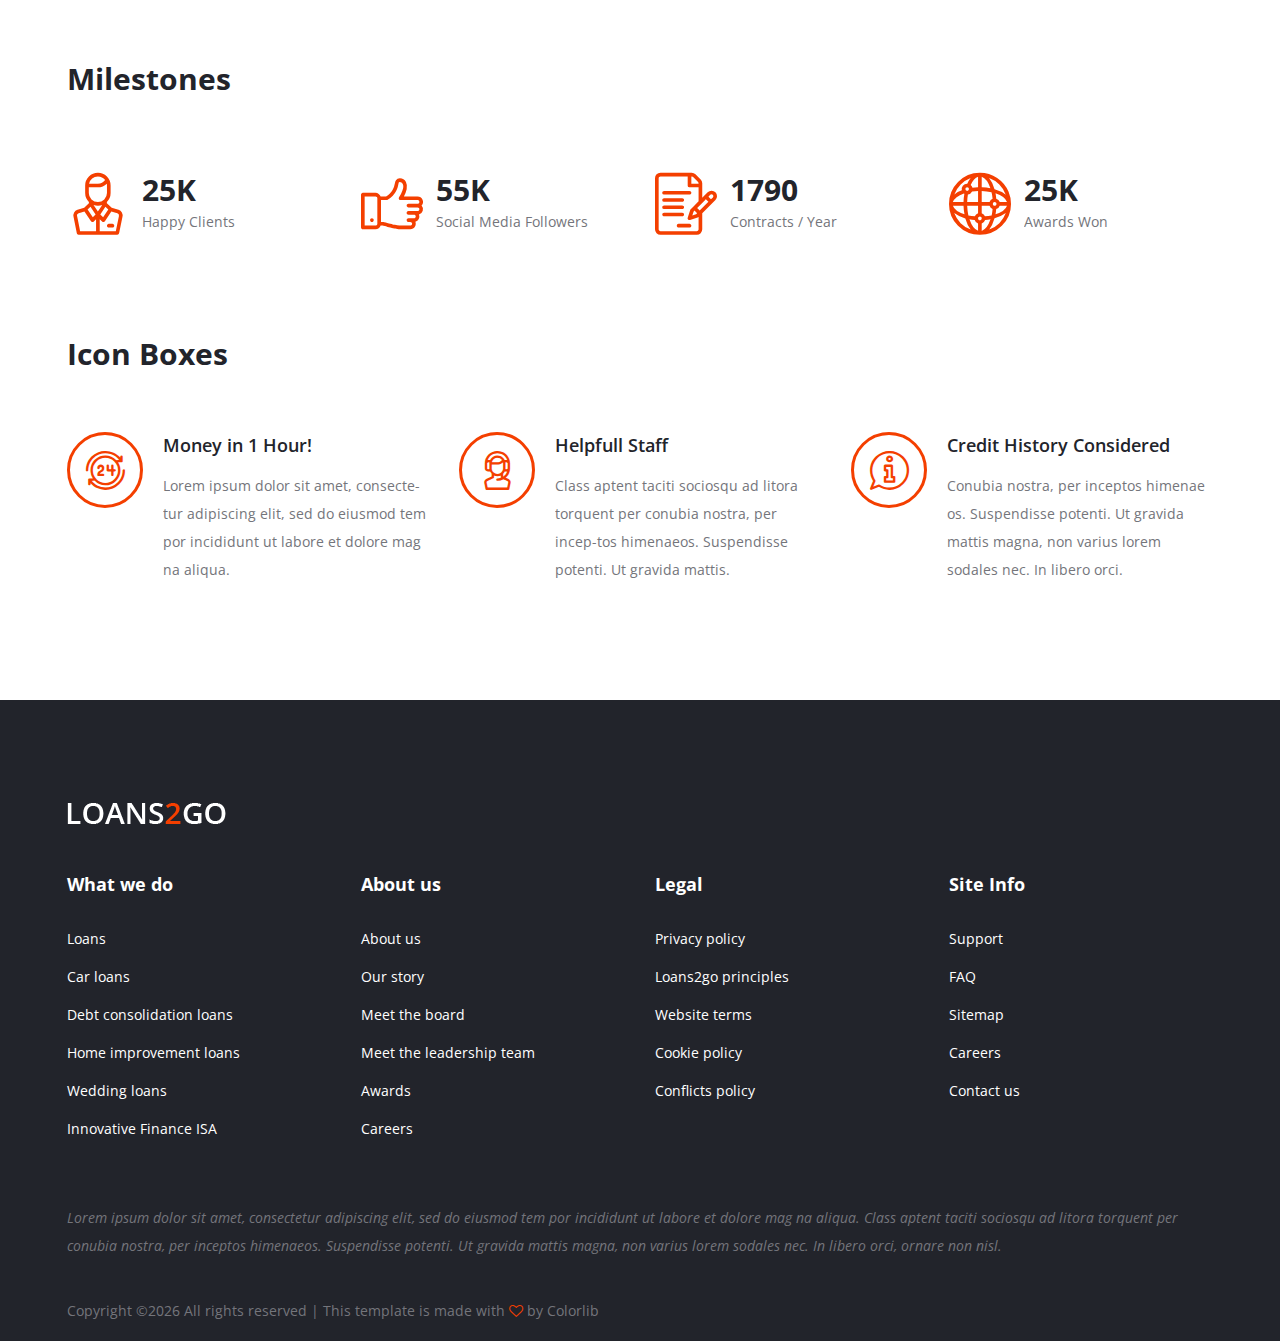
<file: src/main/webapp/elements.html>
<!DOCTYPE html>
<html lang="zxx">
<head>
	<title>LOANS2GO | Loans HTML Template</title>
	<meta charset="UTF-8">
	<meta name="description" content="loans HTML Template">
	<meta name="keywords" content="loans, html">
	<meta name="viewport" content="width=device-width, initial-scale=1.0">
	
	<!-- Favicon -->
	<link href="img/favicon.ico" rel="shortcut icon"/>

	<!-- Google font -->
	<link href="https://fonts.googleapis.com/css?family=Open+Sans:300,300i,400,400i,600,600i,700,700i,800,800i&display=swap" rel="stylesheet">
 
	<!-- Stylesheets -->
	<link rel="stylesheet" href="css/bootstrap.min.css"/>
	<link rel="stylesheet" href="css/font-awesome.min.css"/>
	<link rel="stylesheet" href="css/owl.carousel.min.css"/>
	<link rel="stylesheet" href="css/flaticon.css"/>
	<link rel="stylesheet" href="css/slicknav.min.css"/>

	<!-- Main Stylesheets -->
	<link rel="stylesheet" href="css/style.css"/>


	<!--[if lt IE 9]>
		<script src="https://oss.maxcdn.com/html5shiv/3.7.2/html5shiv.min.js"></script>
		<script src="https://oss.maxcdn.com/respond/1.4.2/respond.min.js"></script>
	<![endif]-->

</head>
<body>
	<!-- Page Preloder -->
	<div id="preloder">
		<div class="loader"></div>
	</div>

	<!-- Header Section -->
	<header class="header-section">
		<a href="index.html" class="site-logo">
			<img src="img/logo.png" alt="">
		</a>
		<nav class="header-nav">
			<ul class="main-menu">
				<li><a href="index.html">Home</a></li>
				<li><a href="about-us.html">About Us</a></li>
				<li><a href="#">Pages</a>
					<ul class="sub-menu">
						<li><a href="about-us.html">About Us</a></li>
						<li><a href="loans.html">Loans</a></li>
						<li><a href="elements.html">elements</a></li>
					</ul>
				</li>
				<li><a href="news.html">News</a></li>
				<li><a href="contact.html">Contact</a></li>
			</ul>
			<div class="header-right">
				<a href="#" class="hr-btn"><i class="flaticon-029-telephone-1"></i>Call us now! </a>
				<div class="hr-btn hr-btn-2">+45 332 65767 42</div>
			</div>
		</nav>
	</header>
	<!-- Header Section end -->

	<!-- Page top Section end -->
	<section class="page-top-section set-bg" data-setbg="img/page-top-bg/4.jpg">
		<div class="container">
			<h2>Elements</h2>
			<nav class="site-breadcrumb">
				<a class="sb-item" href="#">Home</a>
				<span class="sb-item active">Elements</span>
			</nav>
		</div>
	</section>
	<!-- Page top Section end -->

	<!-- Elements Section end -->
	<section class="elements-section spad">
		<div class="container">
			<div class="element">
				<h2 class="el-title">Buttons</h2>
				<button class="site-btn mb-2 mr-2">send message</button>
				<button class="site-btn sb-dark">send message</button>
			</div>
			<div class="element">
				<h2 class="el-title">Accordions & tabs</h2>
				<div class="row">
					<div class="col-lg-6">
						<!-- Accordions -->
						<div id="accordion" class="accordion-area">
							<div class="panel">
								<div class="panel-header" id="headingOne">
									<button class="panel-link" data-toggle="collapse" data-target="#collapse1" aria-expanded="false" aria-controls="collapse1">litora torquent per conubia nostra</button>
								</div>
								<div id="collapse1" class="collapse" aria-labelledby="headingOne" data-parent="#accordion">
									<div class="panel-body">
										<p>Lorem ipsum dolor sit amet, consectetur adipiscing elit, sed do eiusmod tem por incididunt ut labore et dolore mag na aliqua.  Class aptent taciti sociosqu ad litora torquent per conubia nostra, per inceptos himenaeos. Suspendisse potenti. Ut gravi-da mattis magna, non varius lorem sodales nec. I</p>
									</div>
								</div>
							</div>
							<div class="panel">
								<div class="panel-header" id="headingTwo">
									<button class="panel-link" data-toggle="collapse" data-target="#collapse2" aria-expanded="false" aria-controls="collapse2">Class aptent taciti sociosqu ad litora torquent </button>
								</div>
								<div id="collapse2" class="collapse" aria-labelledby="headingTwo" data-parent="#accordion">
									<div class="panel-body">
										<p>Lorem ipsum dolor sit amet, consectetur adipiscing elit, sed do eiusmod tem por incididunt ut labore et dolore mag na aliqua.  Class aptent taciti sociosqu ad litora torquent per conubia nostra, per inceptos himenaeos. Suspendisse potenti. Ut gravi-da mattis magna, non varius lorem sodales nec. I</p>
									</div>
								</div>
							</div>
							<div class="panel">
								<div class="panel-header active" id="headingThree">
									<button class="panel-link active" data-toggle="collapse" data-target="#collapse3" aria-expanded="true" aria-controls="collapse3">torquent per conubia nostra, per inceptos </button>
								</div>
								<div id="collapse3" class="collapse show" aria-labelledby="headingThree" data-parent="#accordion">
									<div class="panel-body">
										<p>Lorem ipsum dolor sit amet, consectetur adipiscing elit, sed do eiusmod tem por incididunt ut labore et dolore mag na aliqua.  Class aptent taciti sociosqu ad litora torquent per conubia nostra, per inceptos himenaeos. Suspendisse potenti. Ut gravi-da mattis magna, non varius lorem sodales nec. I</p>
									</div>
								</div>
							</div>
						</div>
					</div>
					<div class="col-lg-6">
						<!-- Tabs -->
						<div class="tab-element">
							<ul class="nav nav-tabs" id="myTab" role="tablist">
								<li class="nav-item">
									<a class="nav-link active" id="1-tab" data-toggle="tab" href="#tab-1" role="tab" aria-controls="tab-1" aria-selected="true">litora torq</a>
								</li>
								<li class="nav-item">
									<a class="nav-link" id="2-tab" data-toggle="tab" href="#tab-2" role="tab" aria-controls="tab-2" aria-selected="false">Class aptent </a>
								</li>
								<li class="nav-item">
									<a class="nav-link" id="3-tab" data-toggle="tab" href="#tab-3" role="tab" aria-controls="tab-3" aria-selected="false">torquent per</a>
								</li>
							</ul>
							<div class="tab-content" id="myTabContent">
								<!-- single tab content -->
								<div class="tab-pane fade show active" id="tab-1" role="tabpanel" aria-labelledby="tab-1">
									<p>Lorem ipsum dolor sit amet, consectetur adipiscing elit, sed do eiusmod tem por incididunt ut labore et dolore mag na aliqua.  Class aptent taciti sociosqu ad litora torquent per conubia nostra, per inceptos himenaeos. Suspendisse potenti. Ut gravi-da mattis magna, non varius lorem sodales nec. I</p>
								</div>
								<div class="tab-pane fade" id="tab-2" role="tabpanel" aria-labelledby="tab-2">
									<p>Lorem ipsum dolor sit amet, consectetur adipiscing elit, sed do eiusmod tem por incididunt ut labore et dolore mag na aliqua.  Class aptent taciti sociosqu ad litora torquent per conubia nostra, per inceptos himenaeos. Suspendisse potenti. Ut gravi-da mattis magna, non varius lorem sodales nec. I</p>
								</div>
								<div class="tab-pane fade" id="tab-3" role="tabpanel" aria-labelledby="tab-3">
									<p>Lorem ipsum dolor sit amet, consectetur adipiscing elit, sed do eiusmod tem por incididunt ut labore et dolore mag na aliqua.  Class aptent taciti sociosqu ad litora torquent per conubia nostra, per inceptos himenaeos. Suspendisse potenti. Ut gravi-da mattis magna, non varius lorem sodales nec. I</p>
								</div>
							</div>
						</div>
					</div>
				</div>
			</div>
			<div class="element">
				<h3 class="el-title">Loaders</h3>	
				<div class="row">
					<div class="col-lg-3 col-sm-6">
						<div class="circle-progress" data-cptitle="Proffesionals" data-cpid="id-1" data-cpvalue="100" data-cpcolor="#f43f00"></div>
					</div>
					<div class="col-lg-3 col-sm-6">
						<div class="circle-progress" data-cptitle="Approval Rate" data-cpid="id-2" data-cpvalue="75" data-cpcolor="#f43f00"></div>
					</div>
					<div class="col-lg-3 col-sm-6">
						<div class="circle-progress" data-cptitle="Quick Loans" data-cpid="id-3" data-cpvalue="25" data-cpcolor="#f43f00"></div>
					</div>
					<div class="col-lg-3 col-sm-6">
						<div class="circle-progress" data-cptitle="HWedding Loans" data-cpid="id-4" data-cpvalue="50" data-cpcolor="#f43f00"></div>
					</div>
				</div>
			</div>
			<div class="element">
				<h3 class="el-title">Milestones</h3>	
				<div class="row">
					<div class="col-lg-3 col-sm-6">
						<div class="milestone">
							<div class="milestone-icon">
								<i class="flaticon-004-assistance"></i>
							</div>
							<div class="milestone-text">
								<h3>25K</h3>
								<p>Happy Clients</p>
							</div>
						</div>
					</div>
					<div class="col-lg-3 col-sm-6">
						<div class="milestone">
							<div class="milestone-icon">
								<i class="flaticon-003-like"></i>
							</div>
							<div class="milestone-text">
								<h3>55K</h3>
								<p>Social Media Followers</p>
							</div>
						</div>
					</div>
					<div class="col-lg-3 col-sm-6">
						<div class="milestone">
							<div class="milestone-icon">
								<i class="flaticon-010-contract"></i>
							</div>
							<div class="milestone-text">
								<h3>1790</h3>
								<p>Contracts / Year</p>
							</div>
						</div>
					</div>
					<div class="col-lg-3 col-sm-6">
						<div class="milestone">
							<div class="milestone-icon">
								<i class="flaticon-015-worldwide-1"></i>
							</div>
							<div class="milestone-text">
								<h3>25K</h3>
								<p>Awards Won</p>
							</div>
						</div>
					</div>
				</div>
			</div>
			<div class="element">
				<h3 class="el-title">Icon Boxes</h3>	
				<div class="row">
					<div class="col-md-4">
						<div class="icon-box-item">
							<div class="ib-icon">
								<i class="flaticon-012-24-hours"></i>
							</div>
							<div class="ib-text">
								<h5>Money in 1 Hour!</h5>
								<p>Lorem ipsum dolor sit amet, consecte-tur adipiscing elit, sed do eiusmod tem por incididunt ut labore et dolore mag na aliqua. </p>
							</div>
						</div>
					</div>
					<div class="col-md-4">
						<div class="icon-box-item">
							<div class="ib-icon">
								<i class="flaticon-036-customer-service"></i>
							</div>
							<div class="ib-text">
								<h5>Helpfull Staff</h5>
								<p>Class aptent taciti sociosqu ad litora torquent per conubia nostra, per incep-tos himenaeos. Suspendisse potenti. Ut gravida mattis.</p>
							</div>
						</div>
					</div>
					<div class="col-md-4">
						<div class="icon-box-item">
							<div class="ib-icon">
								<i class="flaticon-039-info"></i>
							</div>
							<div class="ib-text">
								<h5>Credit History Considered</h5>
								<p>Conubia nostra, per inceptos himenae os. Suspendisse potenti. Ut gravida mattis magna, non varius lorem sodales nec. In libero orci.</p>
							</div>
						</div>
					</div>
				</div>
			</div>
		</div>
	</section>
	<!-- Elements Section end -->

	<!-- Footer Section -->
	<footer class="footer-section">
		<div class="container">
			<a href="index.html" class="footer-logo">
				<img src="img/logo.png" alt="">
			</a>
			<div class="row">
				<div class="col-lg-3 col-sm-6">
					<div class="footer-widget">
						<h2>What we do</h2>
						<ul>
							<li><a href="#">Loans</a></li>
							<li><a href="#">Car loans</a></li>
							<li><a href="#">Debt consolidation loans</a></li>
							<li><a href="#">Home improvement loans</a></li>
							<li><a href="#"> Wedding loans</a></li>
							<li><a href="#">Innovative Finance ISA</a></li>
						</ul>
					</div>
				</div>
				<div class="col-lg-3 col-sm-6">
					<div class="footer-widget">
						<h2>About us</h2>
						<ul>
							<li><a href="#">About us</a></li>
							<li><a href="#">Our story</a></li>
							<li><a href="#">Meet the board</a></li>
							<li><a href="#">Meet the leadership team</a></li>
							<li><a href="#">Awards</a></li>
							<li><a href="#">Careers</a></li>
						</ul>
					</div>
				</div>
				<div class="col-lg-3 col-sm-6">
					<div class="footer-widget">
						<h2>Legal</h2>
						<ul>
							<li><a href="#">Privacy policy</a></li>
							<li><a href="#">Loans2go principles</a></li>
							<li><a href="#">Website terms</a></li>
							<li><a href="#">Cookie policy</a></li>
							<li><a href="#">Conflicts policy</a></li>
						</ul>
					</div>
				</div>
				<div class="col-lg-3 col-sm-6">
					<div class="footer-widget">
						<h2>Site Info</h2>
						<ul>
							<li><a href="#">Support</a></li>
							<li><a href="#">FAQ</a></li>
							<li><a href="#">Sitemap</a></li>
							<li><a href="#">Careers</a></li>
							<li><a href="#">Contact us</a></li>
						</ul>
					</div>
				</div>
			</div>
			<p>Lorem ipsum dolor sit amet, consectetur adipiscing elit, sed do eiusmod tem por incididunt ut labore et dolore mag na aliqua.  Class aptent taciti sociosqu ad litora torquent per conubia nostra, per inceptos himenaeos. Suspendisse potenti. Ut gravida mattis magna, non varius lorem sodales nec. In libero orci, ornare non nisl.</p>
			<div class="copyright"><!-- Link back to Colorlib can't be removed. Template is licensed under CC BY 3.0. -->
Copyright &copy;<script>document.write(new Date().getFullYear());</script> All rights reserved | This template is made with <i class="fa fa-heart-o" aria-hidden="true"></i> by <a href="https://colorlib.com" target="_blank">Colorlib</a>
<!-- Link back to Colorlib can't be removed. Template is licensed under CC BY 3.0. --></div>
		</div>
	</footer>
	<!-- Footer Section end -->
	
	<!--====== Javascripts & Jquery ======-->
	<script src="js/jquery-3.2.1.min.js"></script>
	<script src="js/bootstrap.min.js"></script>
	<script src="js/jquery.slicknav.min.js"></script>
	<script src="js/owl.carousel.min.js"></script>
	<script src="js/circle-progress.min.js"></script>
	<script src="js/jquery-ui.min.js"></script>
	<script src="js/main.js"></script>

	</body>
</html>
</file>
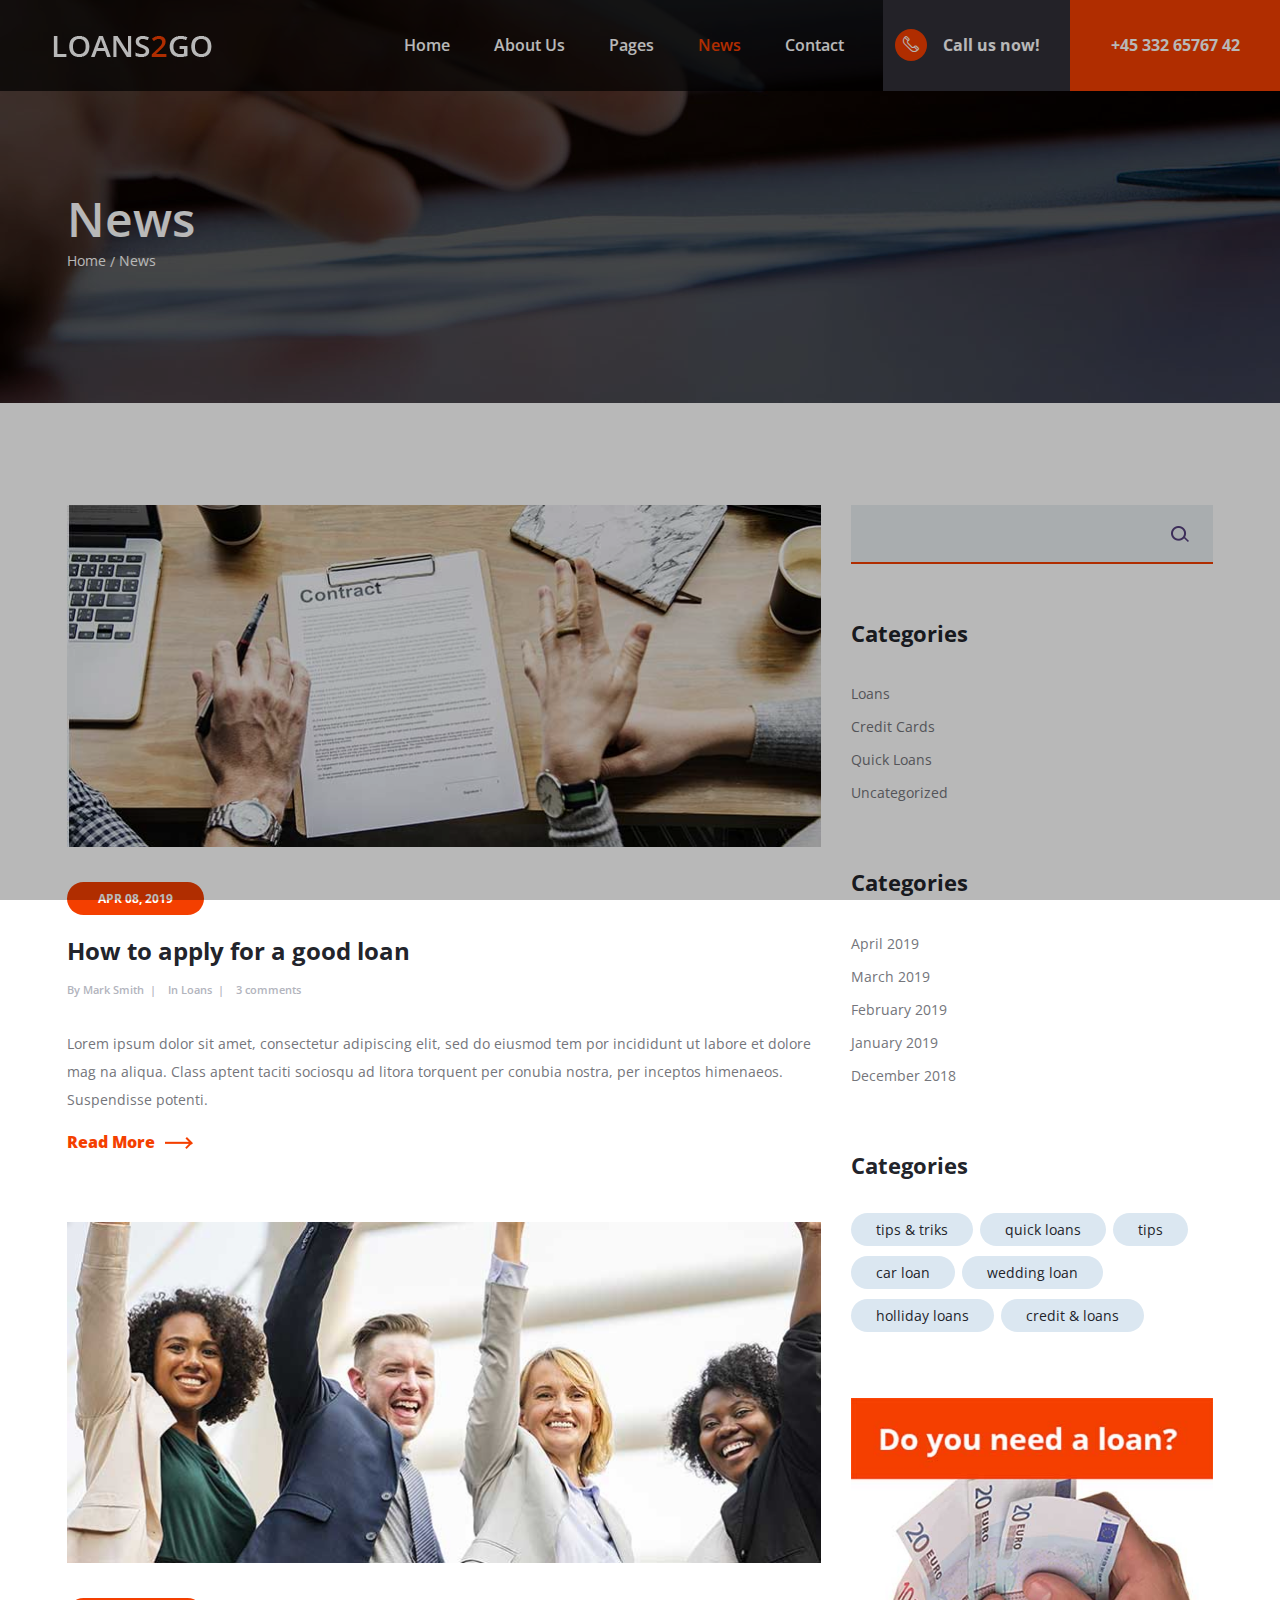
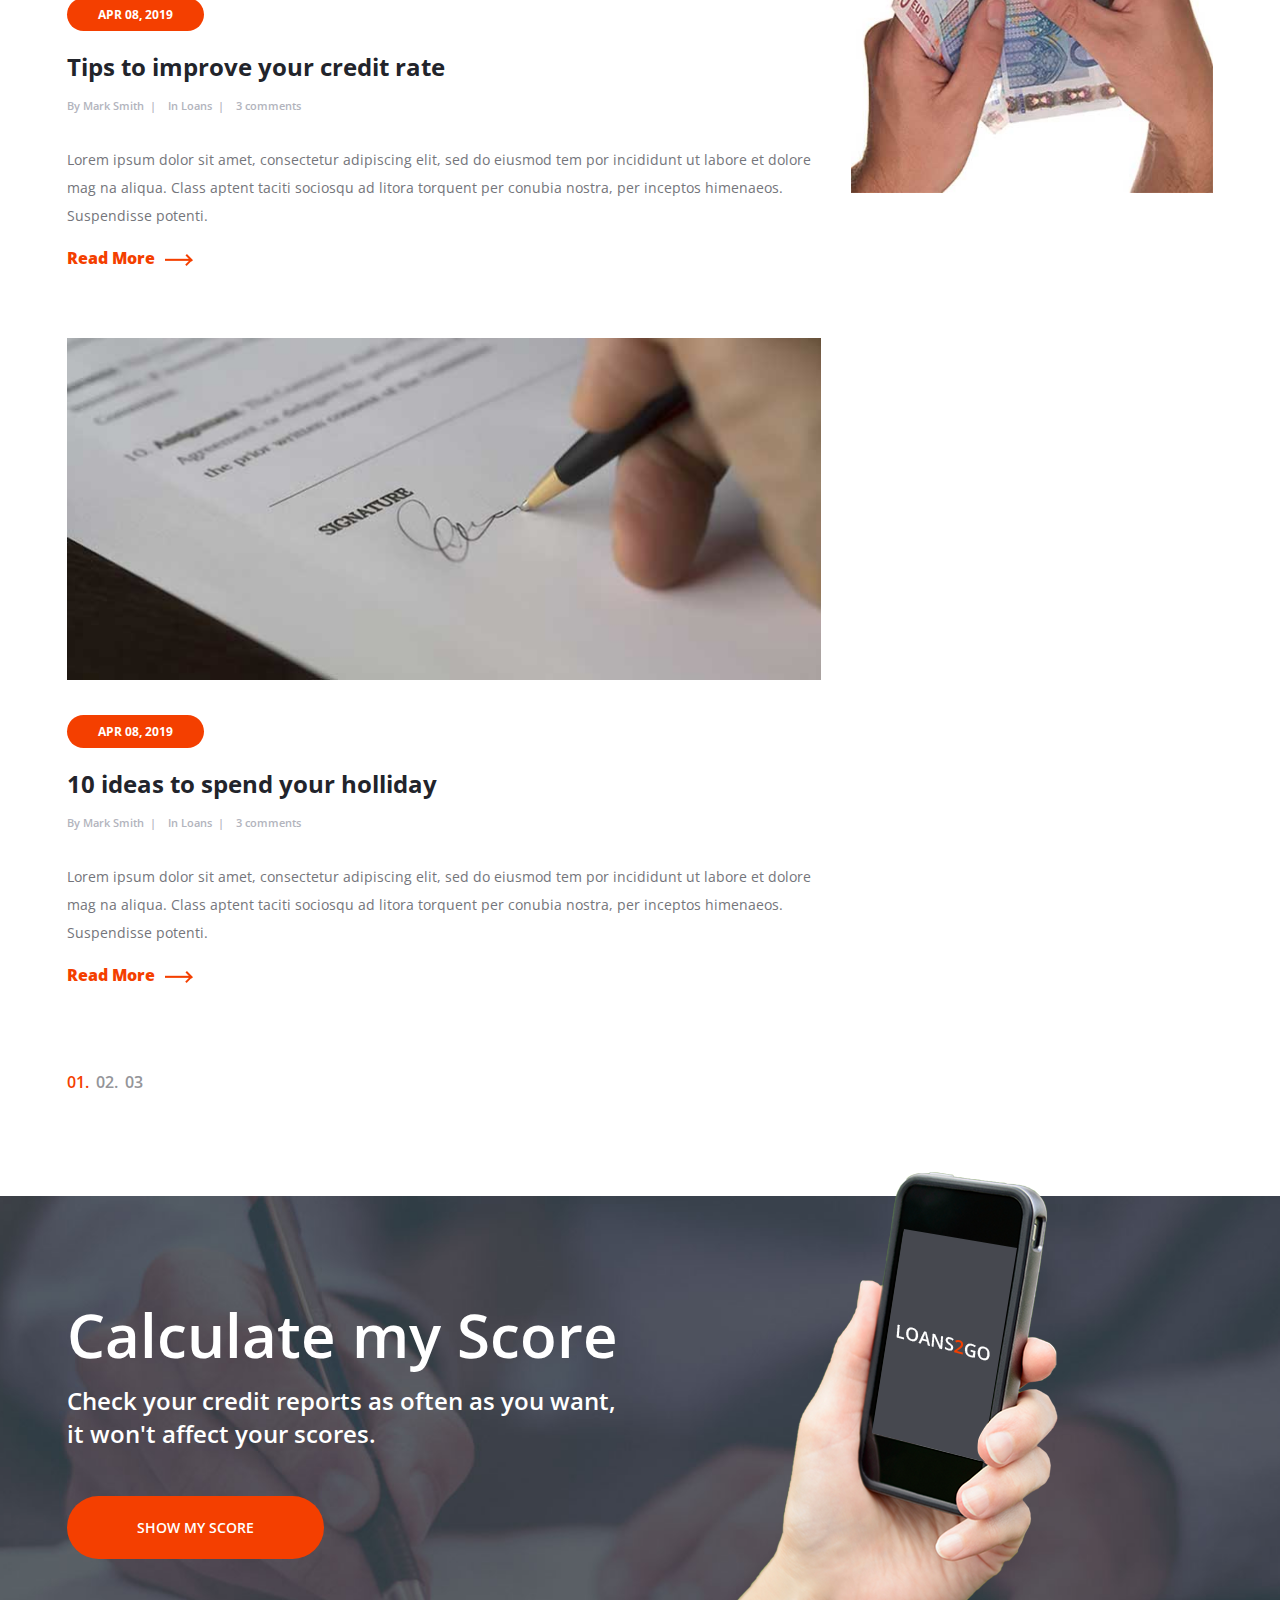
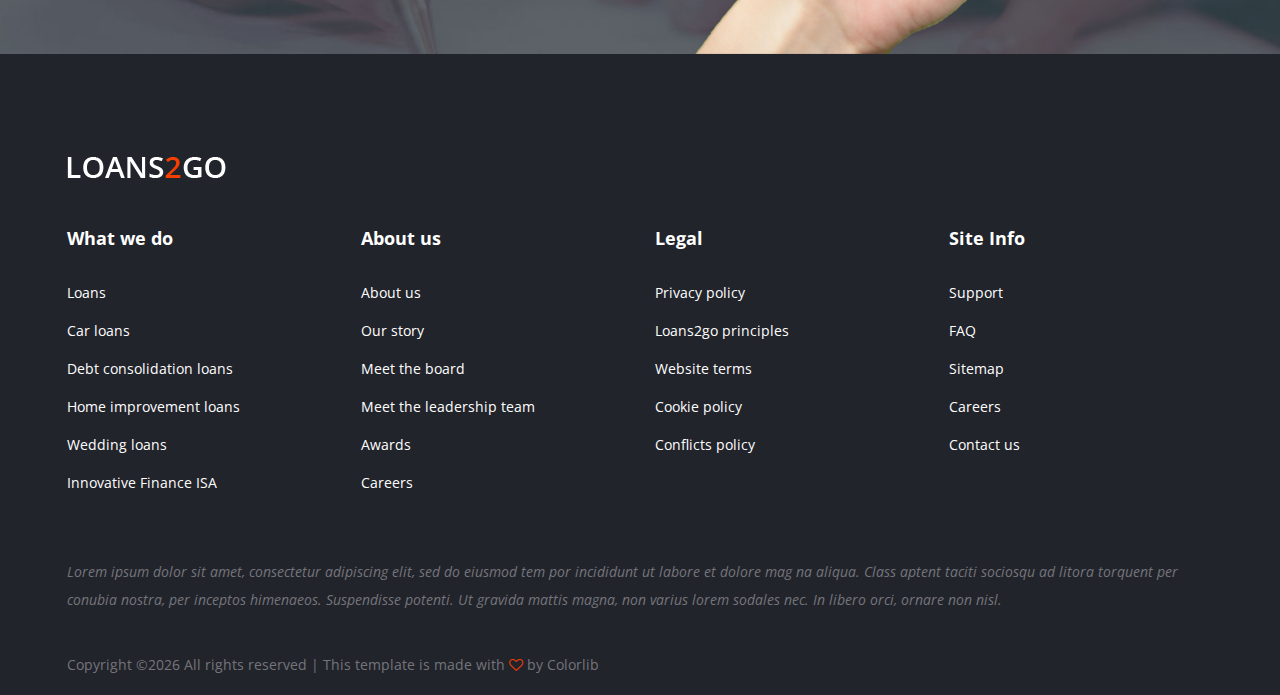
<file: src/main/webapp/news.html>
<!DOCTYPE html>
<html lang="zxx">
<head>
	<title>LOANS2GO | Loans HTML Template</title>
	<meta charset="UTF-8">
	<meta name="description" content="loans HTML Template">
	<meta name="keywords" content="loans, html">
	<meta name="viewport" content="width=device-width, initial-scale=1.0">
	
	<!-- Favicon -->
	<link href="img/favicon.ico" rel="shortcut icon"/>

	<!-- Google font -->
	<link href="https://fonts.googleapis.com/css?family=Open+Sans:300,300i,400,400i,600,600i,700,700i,800,800i&display=swap" rel="stylesheet">
 
	<!-- Stylesheets -->
	<link rel="stylesheet" href="css/bootstrap.min.css"/>
	<link rel="stylesheet" href="css/font-awesome.min.css"/>
	<link rel="stylesheet" href="css/owl.carousel.min.css"/>
	<link rel="stylesheet" href="css/flaticon.css"/>
	<link rel="stylesheet" href="css/slicknav.min.css"/>

	<!-- Main Stylesheets -->
	<link rel="stylesheet" href="css/style.css"/>


	<!--[if lt IE 9]>
		<script src="https://oss.maxcdn.com/html5shiv/3.7.2/html5shiv.min.js"></script>
		<script src="https://oss.maxcdn.com/respond/1.4.2/respond.min.js"></script>
	<![endif]-->

</head>
<body>
	<!-- Page Preloder -->
	<div id="preloder">
		<div class="loader"></div>
	</div>

	<!-- Header Section -->
	<header class="header-section">
		<a href="index.html" class="site-logo">
			<img src="img/logo.png" alt="">
		</a>
		<nav class="header-nav">
			<ul class="main-menu">
				<li><a href="index.html">Home</a></li>
				<li><a href="about-us.html">About Us</a></li>
				<li><a href="#">Pages</a>
					<ul class="sub-menu">
						<li><a href="about-us.html">About Us</a></li>
						<li><a href="loans.html">Loans</a></li>
						<li><a href="elements.html">elements</a></li>
					</ul>
				</li>
				<li><a href="news.html" class="active">News</a></li>
				<li><a href="contact.html">Contact</a></li>
			</ul>
			<div class="header-right">
				<a href="#" class="hr-btn"><i class="flaticon-029-telephone-1"></i>Call us now! </a>
				<div class="hr-btn hr-btn-2">+45 332 65767 42</div>
			</div>
		</nav>
	</header>
	<!-- Header Section end -->

	<!-- Page top Section end -->
	<section class="page-top-section set-bg" data-setbg="img/page-top-bg/3.jpg">
		<div class="container">
			<h2>News</h2>
			<nav class="site-breadcrumb">
				<a class="sb-item" href="#">Home</a>
				<span class="sb-item active">News</span>
			</nav>
		</div>
	</section>
	<!-- Page top Section end -->

	<!-- Blog Section end -->
	<section class="blog-section spad">
		<div class="container">
			<div class="row">
				<div class="col-lg-8">
					<div class="blog-post">
						<img src="img/news/1.jpg" alt="">
						<div class="blog-date">Apr 08, 2019</div>
						<h2 class="blog-title">How to apply for a good loan</h2>
						<div class="blog-metas">
							<div class="blog-meta">By Mark Smith </div>
							<div class="blog-meta">In Loans</div>
							<div class="blog-meta"> 3 comments</div>      
						</div>
						<p>Lorem ipsum dolor sit amet, consectetur adipiscing elit, sed do eiusmod tem por incididunt ut labore et dolore mag na aliqua.  Class aptent taciti sociosqu ad litora torquent per conubia nostra, per inceptos himenaeos. Suspendisse potenti.</p>
						<a href="#" class="readmore">Read More <img src="img/arrow.png" alt=""></a>
					</div>
					<div class="blog-post">
						<img src="img/news/2.jpg" alt="">
						<div class="blog-date">Apr 08, 2019</div>
						<h2 class="blog-title">Tips to improve your credit rate</h2>
						<div class="blog-metas">
							<div class="blog-meta">By Mark Smith </div>
							<div class="blog-meta">In Loans</div>
							<div class="blog-meta"> 3 comments</div>      
						</div>
						<p>Lorem ipsum dolor sit amet, consectetur adipiscing elit, sed do eiusmod tem por incididunt ut labore et dolore mag na aliqua.  Class aptent taciti sociosqu ad litora torquent per conubia nostra, per inceptos himenaeos. Suspendisse potenti.</p>
						<a href="#" class="readmore">Read More <img src="img/arrow.png" alt=""></a>
					</div>
					<div class="blog-post">
						<img src="img/news/3.jpg" alt="">
						<div class="blog-date">Apr 08, 2019</div>
						<h2 class="blog-title">10 ideas to spend your holliday </h2>
						<div class="blog-metas">
							<div class="blog-meta">By Mark Smith </div>
							<div class="blog-meta">In Loans</div>
							<div class="blog-meta"> 3 comments</div>      
						</div>
						<p>Lorem ipsum dolor sit amet, consectetur adipiscing elit, sed do eiusmod tem por incididunt ut labore et dolore mag na aliqua.  Class aptent taciti sociosqu ad litora torquent per conubia nostra, per inceptos himenaeos. Suspendisse potenti.</p>
						<a href="#" class="readmore">Read More <img src="img/arrow.png" alt=""></a>
					</div>
					<div class="site-pagination">
						<a href="#" class="active">01.</a>
						<a href="#">02.</a>
						<a href="#">03</a>
					</div>
				</div>
				<div class="col-lg-4 col-md-6 sidebar">
					<div class="sb-widget">
						<form class="search-form">
							<input type="text" placeholder="">
							<button><img src="img/search-icon.png" alt=""></button>
						</form>
					</div>
					<div class="sb-widget">
						<h2 class="sb-title">Categories</h2>
						<ul>
							<li><a href="#">Loans</a></li>
							<li><a href="#">Credit Cards</a></li>
							<li><a href="#">Quick Loans</a></li>
							<li><a href="#">Uncategorized</a></li>
						</ul>
					</div>
					<div class="sb-widget">
						<h2 class="sb-title">Categories</h2>
						<ul>
							<li><a href="#">April 2019</a></li>
							<li><a href="#">March 2019</a></li>
							<li><a href="#">February 2019</a></li>
							<li><a href="#">January 2019</a></li>
							<li><a href="#">December 2018</a></li>
						</ul>
					</div>
					<div class="sb-widget">
						<h2 class="sb-title">Categories</h2>
						<div class="tags">
							<a href="#">tips & triks</a>
							<a href="#">quick loans</a>
							<a href="#">tips</a>
							<a href="#">car loan</a>
							<a href="#">wedding loan</a>
							<a href="#">holliday loans</a>
							<a href="#">credit & loans</a>
						</div>
					</div>
					<div class="sb-widget">
						<a href="#" class="add">
							<img src="img/add.jpg" alt="">
						</a>
					</div>
				</div>
			</div>
		</div>
	</section>
	<!-- Blog Section end -->

	<!-- Score Section end -->
	<section class="score-section text-white set-bg" data-setbg="img/score-bg.jpg">
		<div class="container">
			<div class="row">
				<div class="col-xl-6 col-lg-8">
					<h2>Calculate my Score</h2>
					<h4>Check your credit reports as often as you want, it won't affect your scores.</h4>
					<a href="#" class="site-btn sb-big">show my score</a>
				</div>
			</div>
			<img src="img/hand.png" alt="" class="hand-img">
		</div>
	</section>
	<!-- Score Section end -->

	<!-- Footer Section -->
	<footer class="footer-section">
		<div class="container">
			<a href="index.html" class="footer-logo">
				<img src="img/logo.png" alt="">
			</a>
			<div class="row">
				<div class="col-lg-3 col-sm-6">
					<div class="footer-widget">
						<h2>What we do</h2>
						<ul>
							<li><a href="#">Loans</a></li>
							<li><a href="#">Car loans</a></li>
							<li><a href="#">Debt consolidation loans</a></li>
							<li><a href="#">Home improvement loans</a></li>
							<li><a href="#"> Wedding loans</a></li>
							<li><a href="#">Innovative Finance ISA</a></li>
						</ul>
					</div>
				</div>
				<div class="col-lg-3 col-sm-6">
					<div class="footer-widget">
						<h2>About us</h2>
						<ul>
							<li><a href="#">About us</a></li>
							<li><a href="#">Our story</a></li>
							<li><a href="#">Meet the board</a></li>
							<li><a href="#">Meet the leadership team</a></li>
							<li><a href="#">Awards</a></li>
							<li><a href="#">Careers</a></li>
						</ul>
					</div>
				</div>
				<div class="col-lg-3 col-sm-6">
					<div class="footer-widget">
						<h2>Legal</h2>
						<ul>
							<li><a href="#">Privacy policy</a></li>
							<li><a href="#">Loans2go principles</a></li>
							<li><a href="#">Website terms</a></li>
							<li><a href="#">Cookie policy</a></li>
							<li><a href="#">Conflicts policy</a></li>
						</ul>
					</div>
				</div>
				<div class="col-lg-3 col-sm-6">
					<div class="footer-widget">
						<h2>Site Info</h2>
						<ul>
							<li><a href="#">Support</a></li>
							<li><a href="#">FAQ</a></li>
							<li><a href="#">Sitemap</a></li>
							<li><a href="#">Careers</a></li>
							<li><a href="#">Contact us</a></li>
						</ul>
					</div>
				</div>
			</div>
			<p>Lorem ipsum dolor sit amet, consectetur adipiscing elit, sed do eiusmod tem por incididunt ut labore et dolore mag na aliqua.  Class aptent taciti sociosqu ad litora torquent per conubia nostra, per inceptos himenaeos. Suspendisse potenti. Ut gravida mattis magna, non varius lorem sodales nec. In libero orci, ornare non nisl.</p>
			<div class="copyright"><!-- Link back to Colorlib can't be removed. Template is licensed under CC BY 3.0. -->
Copyright &copy;<script>document.write(new Date().getFullYear());</script> All rights reserved | This template is made with <i class="fa fa-heart-o" aria-hidden="true"></i> by <a href="https://colorlib.com" target="_blank">Colorlib</a>
<!-- Link back to Colorlib can't be removed. Template is licensed under CC BY 3.0. --></div>
		</div>
	</footer>
	<!-- Footer Section end -->
	
	<!--====== Javascripts & Jquery ======-->
	<script src="js/jquery-3.2.1.min.js"></script>
	<script src="js/bootstrap.min.js"></script>
	<script src="js/jquery.slicknav.min.js"></script>
	<script src="js/owl.carousel.min.js"></script>
	<script src="js/jquery-ui.min.js"></script>
	<script src="js/main.js"></script>

	

	</body>
</html>
</file>
<file: src/main/webapp/css/flaticon.css>
/*
  	Flaticon icon font: Flaticon
  	Creation date: 09/01/2018 08:14
  	*/

@font-face {
  font-family: "Flaticon";
  src: url("../icon-fonts/Flaticon.eot");
  src: url("../icon-fonts/Flaticon.eot?#iefix") format("embedded-opentype"),
       url("../icon-fonts/Flaticon.woff") format("woff"),
       url("../icon-fonts/Flaticon.ttf") format("truetype"),
       url("../icon-fonts/Flaticon.svg#Flaticon") format("svg");
  font-weight: normal;
  font-style: normal;
}

@media screen and (-webkit-min-device-pixel-ratio:0) {
  @font-face {
    font-family: "Flaticon";
    src: url("../icon-fonts/Flaticon.svg#Flaticon") format("svg");
  }
}

[class^="flaticon-"]:before, [class*=" flaticon-"]:before,
[class^="flaticon-"]:after, [class*=" flaticon-"]:after {   
  font-family: Flaticon;
  font-style: normal;
}

.flaticon-001-headset:before { content: "\f100"; }
.flaticon-002-woman:before { content: "\f101"; }
.flaticon-003-like:before { content: "\f102"; }
.flaticon-004-assistance:before { content: "\f103"; }
.flaticon-005-megaphone:before { content: "\f104"; }
.flaticon-006-smartphone-2:before { content: "\f105"; }
.flaticon-007-house:before { content: "\f106"; }
.flaticon-008-id-card:before { content: "\f107"; }
.flaticon-009-fax:before { content: "\f108"; }
.flaticon-010-contract:before { content: "\f109"; }
.flaticon-011-smartphone-1:before { content: "\f10a"; }
.flaticon-012-24-hours:before { content: "\f10b"; }
.flaticon-013-mail:before { content: "\f10c"; }
.flaticon-014-agenda-1:before { content: "\f10d"; }
.flaticon-015-worldwide-1:before { content: "\f10e"; }
.flaticon-016-smartphone:before { content: "\f10f"; }
.flaticon-017-mobile-phone:before { content: "\f110"; }
.flaticon-018-map:before { content: "\f111"; }
.flaticon-019-message:before { content: "\f112"; }
.flaticon-020-telephone-3:before { content: "\f113"; }
.flaticon-021-email:before { content: "\f114"; }
.flaticon-022-agenda:before { content: "\f115"; }
.flaticon-023-worldwide:before { content: "\f116"; }
.flaticon-024-laptop:before { content: "\f117"; }
.flaticon-025-arroba:before { content: "\f118"; }
.flaticon-026-chat-1:before { content: "\f119"; }
.flaticon-027-mouse:before { content: "\f11a"; }
.flaticon-028-telephone-2:before { content: "\f11b"; }
.flaticon-029-telephone-1:before { content: "\f11c"; }
.flaticon-030-telephone:before { content: "\f11d"; }
.flaticon-031-link:before { content: "\f11e"; }
.flaticon-032-placeholder:before { content: "\f11f"; }
.flaticon-033-chat:before { content: "\f120"; }
.flaticon-034-printer:before { content: "\f121"; }
.flaticon-035-calendar:before { content: "\f122"; }
.flaticon-036-customer-service:before { content: "\f123"; }
.flaticon-037-responsive:before { content: "\f124"; }
.flaticon-038-wall-clock:before { content: "\f125"; }
.flaticon-039-info:before { content: "\f126"; }
.flaticon-040-sms:before { content: "\f127"; }
</file>
<file: src/main/webapp/css/style.css>
html,
body {
	height: 100%;
	font-family: "Open Sans", sans-serif;
	-webkit-font-smoothing: antialiased;
	font-smoothing: antialiased;
}

h1,
h2,
h3,
h4,
h5,
h6 {
	margin: 0;
	color: #22242b;
	font-weight: 600;
}

h1 {
	font-size: 70px;
}

h2 {
	font-size: 36px;
}

h3 {
	font-size: 30px;
}

h4 {
	font-size: 24px;
}

h5 {
	font-size: 18px;
}

h6 {
	font-size: 16px;
}

p {
	font-size: 14px;
	color: #74757b;
	line-height: 2;
}

img {
	max-width: 100%;
}

input:focus,
select:focus,
button:focus,
textarea:focus {
	outline: none;
}

a:hover,
a:focus {
	text-decoration: none;
	outline: none;
}

ul,
ol {
	padding: 0;
	margin: 0;
}

/*---------------------
Helper CSS
 -----------------------*/

.section-title {
	text-align: center;
}

.section-title h2 {
	font-size: 36px;
}

.set-bg {
	background-repeat: no-repeat;
	background-size: cover;
	background-position: top center;
}

.spad {
	padding-top: 102px;
	padding-bottom: 102px;
}

.text-white h1,
.text-white h2,
.text-white h3,
.text-white h4,
.text-white h5,
.text-white h6,
.text-white p,
.text-white span,
.text-white li,
.text-white a {
	color: #fff;
}

/*---------------------
Commom elements
 -----------------------*/

.elements-section {
	padding-bottom: 0;
}

.element {
	margin-bottom: 70px;
}

.element .el-title {
	font-weight: 700;
	margin-bottom: 60px;
}

/* buttons */

.site-btn {
	display: inline-block;
	border: none;
	font-size: 14px;
	font-weight: 600;
	min-width: 188px;
	padding: 22px 35px;
	border-radius: 50px;
	text-transform: uppercase;
	background: #f43f00;
	color: #fff;
	line-height: normal;
	cursor: pointer;
	text-align: center;
}

.site-btn:hover {
	color: #fff;
}

.site-btn.sb-dark {
	background: #22242b;
}

.site-btn.sb-big {
	min-width: 257px;
}

/* Accordion */

.accordion-area .panel {
	margin-bottom: 16px;
}

.accordion-area .panel-link:after {
	content: "+";
	position: absolute;
	font-size: 18px;
	font-weight: 700;
	right: 32px;
	top: 50%;
	color: #000;
	line-height: 16px;
	margin-top: -8px;
	margin-left: -4px;
}

.accordion-area .panel-header .panel-link.active {
	background: #f43f00;
	color: #fff;
}

.accordion-area .panel-header .panel-link.collapsed {
	background: #ebf0f3;
	color: #22242b;
}

.accordion-area .panel-header .panel-link.collapsed:after {
	content: "+";
	color: #1d1d1d;
}

.accordion-area .panel-link.active:after {
	content: "-";
	margin-top: -10px;
	color: #fff;
}

.accordion-area .panel-link {
	text-align: left;
	border: none;
	position: relative;
	width: 100%;
	padding: 21px 40px;
	padding-right: 45px;
	font-size: 14px;
	font-weight: 700;
	text-transform: uppercase;
	border-radius: 60px;
	color: #000;
	cursor: pointer;
	background: #ebf0f3;
}

.accordion-area .panel-body p {
	margin-bottom: 0;
	padding-top: 25px;
}

/* tab */

.tab-element .nav-tabs {
	border-bottom: none;
}

.tab-element .nav-tabs .nav-link {
	border-radius: 0;
	font-size: 14px;
	font-weight: 700;
	color: #1f1f1f;
	border: none;
	padding: 21px 48px;
	margin-right: 6px;
	border-radius: 70px;
	background: #ebf0f3;
	margin-bottom: 10px;
}

.tab-element .nav-tabs .nav-item:last-child .nav-link {
	margin-right: 0;
}

.tab-element .nav-tabs .nav-link.active {
	background: #f43f00;
	color: #fff;
}

.tab-element .nav-tabs .nav-link:focus,
.tab-element .nav-tabs .nav-link:hover {
	border: none;
}

.tab-element .tab-pane p {
	padding-top: 15px;
}

/* Circle progress */

.circle-progress {
	text-align: center;
	display: block;
	position: relative;
	margin-bottom: 30px;
}

.circle-progress canvas {
	-webkit-transform: rotate(90deg);
	transform: rotate(90deg);
}

.circle-progress .progress-info {
	position: absolute;
	width: 100%;
	top: 50%;
	margin-top: -30px;
}

.circle-progress .progress-info h2 {
	font-size: 30px;
	font-weight: 700;
}

.circle-progress .progress-info p {
	font-size: 14px;
	margin-bottom: 0;
	line-height: 1.2;
}

/* Milestones */

.milestone {
	margin-bottom: 30px;
}

.milestone-icon {
	float: left;
	font-size: 62px;
	color: #f43f00;
	width: 75px;
}

.milestone-text {
	overflow: hidden;
	padding-top: 15px;
}

.milestone-text h3 {
	font-weight: 700;
}

.milestone-text p {
	margin-bottom: 0;
}

/* Icon Box */

.icon-box-item {
	margin-bottom: 30px;
}

.icon-box-item .ib-icon {
	width: 76px;
	height: 76px;
	display: -webkit-box;
	display: -ms-flexbox;
	display: flex;
	-webkit-box-align: center;
	-ms-flex-align: center;
	align-items: center;
	-webkit-box-pack: center;
	-ms-flex-pack: center;
	justify-content: center;
	font-size: 39px;
	color: #f43f00;
	border: 3px solid #f43f00;
	border-radius: 50%;
	float: left;
	margin-right: 20px;
	-webkit-transition: all 0.4s;
	transition: all 0.4s;
}

.icon-box-item .ib-text {
	overflow: hidden;
	padding-top: 3px;
}

.icon-box-item .ib-text h5 {
	margin-bottom: 15px;
}

.icon-box-item:hover .ib-icon {
	background: #f43f00;
	color: #fff;
}

/* Preloder */

#preloder {
	position: fixed;
	width: 100%;
	height: 100%;
	top: 0;
	left: 0;
	z-index: 999999;
	background: #000;
}

.loader {
	width: 40px;
	height: 40px;
	position: absolute;
	top: 50%;
	left: 50%;
	margin-top: -13px;
	margin-left: -13px;
	border-radius: 60px;
	animation: loader 0.8s linear infinite;
	-webkit-animation: loader 0.8s linear infinite;
}

@keyframes loader {
	0% {
		-webkit-transform: rotate(0deg);
		transform: rotate(0deg);
		border: 4px solid #f44336;
		border-left-color: transparent;
	}
	50% {
		-webkit-transform: rotate(180deg);
		transform: rotate(180deg);
		border: 4px solid #673ab7;
		border-left-color: transparent;
	}
	100% {
		-webkit-transform: rotate(360deg);
		transform: rotate(360deg);
		border: 4px solid #f44336;
		border-left-color: transparent;
	}
}

@-webkit-keyframes loader {
	0% {
		-webkit-transform: rotate(0deg);
		border: 4px solid #f44336;
		border-left-color: transparent;
	}
	50% {
		-webkit-transform: rotate(180deg);
		border: 4px solid #673ab7;
		border-left-color: transparent;
	}
	100% {
		-webkit-transform: rotate(360deg);
		border: 4px solid #f44336;
		border-left-color: transparent;
	}
}

/*------------------
Header section
 ---------------------*/

.header-section {
	position: absolute;
	width: 100%;
	left: 0;
	top: 0;
	padding-left: 53px;
	background: rgba(0, 0, 0, 0.7);
	z-index: 999;
}

.header-nav {
	text-align: right;
}

.site-logo {
	float: left;
	display: inline-block;
	padding: 33px 0;
}

.main-menu {
	display: inline-block;
	padding-right: 50px;
}

.main-menu li {
	display: inline-block;
	position: relative;
}

.main-menu li a {
	display: block;
	font-size: 16px;
	color: #ffffff;
	font-weight: 600;
	padding: 33px 5px;
	margin-right: 55px;
}

.main-menu li a:hover,
.main-menu li a.active {
	color: #f43f00;
}

.main-menu li:hover>.sub-menu {
	visibility: visible;
	opacity: 1;
	margin-top: 0;
}

.main-menu .sub-menu {
	position: absolute;
	list-style: none;
	width: 220px;
	left: 0;
	top: 100%;
	text-align: left;
	padding: 20px 0;
	visibility: hidden;
	opacity: 0;
	margin-top: 50px;
	background: #fff;
	z-index: 99;
	-webkit-transition: all 0.4s;
	transition: all 0.4s;
	-webkit-box-shadow: 2px 7px 20px rgba(0, 0, 0, 0.15);
	box-shadow: 2px 7px 20px rgba(0, 0, 0, 0.15);
}

.main-menu .sub-menu li {
	display: block;
}

.main-menu .sub-menu li a {
	display: block;
	color: #000;
	margin-left: 0;
	padding: 5px 20px;
}

.main-menu .sub-menu li a:hover {
	color: #f43f00;
}

.header-right {
	display: -webkit-inline-box;
	display: -ms-inline-flexbox;
	display: inline-flex;
}

.header-right .hr-btn {
	color: #fff;
	font-size: 16px;
	font-weight: 700;
	background: #313038;
	padding: 36px 30px 36px 60px;
	line-height: 1.2;
	position: relative;
}

.header-right .hr-btn i {
	position: absolute;
	width: 32px;
	height: 32px;
	top: 29px;
	left: 12px;
	display: inline-block;
	text-align: center;
	background: #f43f00;
	border-radius: 50%;
	font-size: 16px;
	font-weight: 300;
	padding-top: 6px;
	margin-right: 16px;
}

.header-right .hr-btn.hr-btn-2 {
	background: #f43f00;
	padding: 36px 20px;
	min-width: 236px;
	text-align: center;
}

.slicknav_menu {
	display: none;
}

/* ----------------
Hero section
 ---------------------*/

.hero-section {
	padding-top: 191px;
	padding-bottom: 108px;
	position: relative;
}

.hero-section .container {
	position: relative;
	z-index: 99;
}

.hero-slider {
	position: absolute;
	width: 100%;
	height: 100%;
	left: 0;
	top: 0;
}

.hero-slider .owl-stage-outer,
.hero-slider .owl-stage,
.hero-slider .owl-item,
.hero-slider .hs-item {
	height: 100%;
}

.hero-slider .owl-dots {
	position: absolute;
	max-width: 1146px;
	width: 100%;
	bottom: 34px;
	left: calc(50% - 573px);
}

.hero-slider .owl-dots .owl-dot {
	display: inline-block;
	width: 8px;
	height: 8px;
	border-radius: 10px;
	margin-right: 7px;
	background: #fff;
}

.hero-slider .owl-dots .owl-dot:last-child {
	margin-right: 0;
}

.hero-slider .owl-dots .owl-dot.active {
	background: #f43f00;
}

.hs-text {
	padding-top: 95px;
	padding-right: 10px;
}

.hs-text h2 {
	font-size: 60px;
	color: #fff;
	margin-bottom: 30px;
	line-height: 1.1;
}

.hs-text p {
	color: #fff;
	margin-bottom: 30px;
}

.hero-form {
	background: #22242b;
	padding: 63px 42px 73px;
}
 .hero-form select {
	width: 100%;
	height: 49px;
	padding: 5px 26px;
	margin-bottom: 30px;
	border: none;
	font-size: 14px;
	color: #838383;
	font-style: italic;
} 
.hero-form input {
	width: 100%;
	height: 49px;
	padding: 5px 26px;
	margin-bottom: 30px;
	border: none;
	font-size: 14px;
	color: #838383;
	font-style: italic;
}

.hero-form p {
	font-size: 11px;
	font-style: italic;
	margin-bottom: 25px;
}

/* ----------------
CTA section
 ---------------------*/

.cta-section {
	text-align: center;
	padding: 100px 0 78px;
}

.cta-section h2 {
	font-size: 48px;
	margin-bottom: 10px;
}

.cta-section h2 strong {
	font-weight: 900;
	color: #f43f00;
}

.cta-section h5 {
	color: #74757b;
	margin-bottom: 35px;
}

/* ----------------
Feature section
 ---------------------*/

.feature-item {
	margin-bottom: 70px;
}

.feature-item:last-child {
	margin-bottom: 0;
}

.feature-text {
	padding-top: 50px;
}

.feature-text h2 {
	margin-bottom: 35px;
}

.feature-text p {
	margin-bottom: 38px;
}

.readmore {
	font-size: 16px;
	color: #f43f00;
	font-weight: 900;
}

.readmore img {
	padding-left: 6px;
	margin-bottom: 0;
}

/* ----------------
Help section
 ---------------------*/

.help-section {
	background: #22242b;
}

.help-list {
	list-style: none;
	padding-top: 55px;
}

.help-list li {
	padding: 6px 0;
	padding-left: 60px;
	margin-bottom: 22px;
	font-size: 18px;
	font-weight: 600;
	color: #fff;
	position: relative;
}

.help-list li:last-child {
	margin-bottom: 0;
}

.help-list li::after {
	position: absolute;
	content: url(../img/ok-icon.png);
	left: 0;
	top: -1px;
}

/* ----------------
Info section
 ---------------------*/

.info-section {
	padding-bottom: 90px;
}

.info-text {
	padding-top: 30px;
}

.info-text h2 {
	margin-bottom: 10px;
	font-weight: 700;
}

.info-text h5 {
	margin-bottom: 35px;
	color: #76787f;
}

.info-text p {
	margin-bottom: 40px;
}

.info-text ul {
	list-style: none;
}

.info-text ul li {
	font-size: 30px;
	font-weight: 700;
	color: #f43f00;
	margin-bottom: 10px;
}

/* ----------------
Score section
 ---------------------*/

.score-section .container {
	padding: 103px 15px 95px;
	position: relative;
}

.score-section h2 {
	font-size: 60px;
	margin-bottom: 13px;
}

.score-section h4 {
	margin-bottom: 45px;
	line-height: 1.4;
}

.score-section .hand-img {
	position: absolute;
	right: 170px;
	bottom: 0;
}

/* ----------------
Footer section
 ---------------------*/

.footer-section {
	padding: 100px 0 0;
	background: #22242b;
}

.footer-section p {
	font-style: italic;
	margin-bottom: 40px;
}

.footer-logo {
	display: inline-block;
	margin-bottom: 50px;
}

.footer-widget {
	margin-bottom: 50px;
}

.footer-widget h2 {
	font-size: 18px;
	font-weight: 700;
	margin-bottom: 30px;
	color: #fff;
}

.footer-widget ul {
	list-style: none;
}

.footer-widget ul li a {
	display: inline-block;
	font-size: 14px;
	color: #ffffff;
	margin-bottom: 15px;
}

.copyright {
	color: #74757b;
	font-size: 14px;
	padding-bottom: 20px;
}

.copyright i {
	color: #f43f00;
}

.copyright a {
	color: #74757b;
}

.copyright a:hover {
	color: #f43f00;
}

/* ----------------
Other Pages
 ---------------------*/

.page-top-section {
	height: 403px;
	padding-top: 190px;
}

.page-top-section h2 {
	font-size: 48px;
	color: #fff;
}

.site-breadcrumb .sb-item {
	font-size: 14px;
	color: #fff;
	position: relative;
	padding-right: 9px;
}

.site-breadcrumb .sb-item:after {
	position: absolute;
	content: "/";
	font-size: 14px;
	color: #fff;
	right: 0;
	top: 0;
}

.site-breadcrumb .sb-item:last-child:after {
	display: none;
}

/* ----------------
About Page
 ------------------*/

.about-text {
	padding-top: 20px;
}

.about-text h2 {
	font-weight: 700;
	margin-bottom: 50px;
}

.about-text p {
	margin-bottom: 40px;
}

.review-section {
	background: #22242b;
}

.review-item {
	padding-right: 15px;
	padding-top: 30px;
}

.review-item p {
	color: #a4a6ae;
	margin-bottom: 25px;
}

.review-item h6 {
	font-weight: 700;
	color: #f43f00;
}

.review-item h6 span {
	font-size: 14px;
	font-weight: 400;
	color: #a4a6ae;
}

.rating {
	margin-bottom: 25px;
}

.rating i {
	display: inline-block;
	margin-right: 3px;
	font-size: 18px;
	color: #ffd200;
}

.authorities-section h2 {
	font-weight: 700;
	margin-bottom: 90px;
}

.authoritie-item {
	padding-right: 15px;
	margin-bottom: 30px;
}

.authoritie-item img {
	margin-bottom: 30px;
}

.authoritie-item h4 {
	padding-right: 30px;
	font-weight: 700;
	margin-bottom: 30px;
	line-height: 1.4;
}

.authoritie-item p {
	margin-bottom: 30px;
}

.authoritie-item .readmore img {
	margin-bottom: 0;
}

/* --------------
Loans Page
 ------------------*/

.loans-text {
	padding-top: 15px;
}

.loans-text h2 {
	font-weight: 700;
	margin-bottom: 30px;
	line-height: 1.4;
}

.loans-text p {
	margin-bottom: 30px;
}

.loans-text ul {
	padding-left: 40px;
	list-style: none;
	margin-bottom: 40px;
}

.loans-text ul li {
	font-size: 14px;
	font-weight: 600;
	margin-bottom: 25px;
	padding-left: 30px;
	position: relative;
}

.loans-text ul li:after {
	position: absolute;
	content: url("../img/check-icon.png");
	left: 0;
	top: 2px;
}

.loans-calculator-section {
	background: #22242b;
}

.loans-calculator {
	padding: 75px 67px 70px 59px;
	background: #fff;
}

.loans-calculator .ls-result {
	text-align: center;
	font-size: 16px;
	font-weight: 600;
	color: #74757b;
	padding: 22px 15px;
	margin-bottom: 25px;
	border-radius: 100px;
	line-height: 1.1;
	border: 1px solid #e4e8ea;
	background: #ebf0f3;
}

.loans-calculator p {
	font-style: italic;
	margin-bottom: 20px;
	padding-right: 30px;
}

.loans-calculator .slider-input-warp {
	padding-right: 83px;
	padding-left: 9px;
	background: #ebf0f3;
}

.lc-control-btn {
	display: -webkit-inline-box;
	display: -ms-inline-flexbox;
	display: inline-flex;
	-webkit-box-align: center;
	-ms-flex-align: center;
	align-items: center;
	-webkit-box-pack: center;
	-ms-flex-pack: center;
	justify-content: center;
	width: 30px;
	height: 30px;
	font-size: 18px;
	background: #ebf0f3;
	margin-bottom: 50px;
	border-radius: 40px;
	font-weight: 700;
	font-style: italic;
	cursor: pointer;
}

.lc-control-btn.ici {
	float: right;
}

.ui-widget-content {
	border: none;
	background: #ebf0f3;
}

.ui-widget.ui-widget-content {
	border: none;
}

.ui-widget-header {
	background: #ebf0f3;
	border-radius: 0;
}

.ui-slider-horizontal {
	height: 5px;
}

.ui-slider .ui-slider-handle {
	top: -17px;
	width: 93px;
	height: 41px;
	border: none;
	color: #fff;
	font-size: 16px;
	font-weight: 600;
	padding-top: 10px;
	border-radius: 80px;
	text-align: center;
	background: #f43f00;
}

.ui-slider .ui-slider-handle:focus {
	outline: 0;
}

.calculator-scale {
	position: relative;
	margin-bottom: 10px;
	height: 17px;
}

.calculator-scale span {
	height: 13px;
	width: 2px;
	background: #ebf0f3;
	position: absolute;
	top: 4px;
}

.calculator-scale span:nth-child(1) {
	left: 0;
}

.calculator-scale span:nth-child(2) {
	left: 25%;
	margin-left: -1px;
}

.calculator-scale span:nth-child(3) {
	left: 50%;
	margin-left: -1px;
}

.calculator-scale span:nth-child(4) {
	left: 75%;
	margin-left: -1px;
}

.calculator-scale span:nth-child(5) {
	right: 0;
}

.lone-values {
	margin-bottom: 35px;
}

.lone-value {
	display: inline-block;
	font-size: 16px;
	font-weight: 600;
	color: #74757b;
}

.lone-value.lv-step {
	float: right;
	padding-right: 3px;
}

.services-section {
	padding: 60px 0 90px;
}

.service-item {
	margin-bottom: 30px;
}

.service-item h4 {
	font-weight: 700;
	padding: 40px 0 30px;
}

.service-item p {
	margin-bottom: 40px;
}

/* ----------------
Blog Page
 ------------------*/

.blog-post {
	margin-bottom: 68px;
}

.blog-date {
	display: inline-block;
	min-width: 137px;
	padding: 10px;
	margin: 35px 0 22px;
	font-size: 12px;
	font-weight: 700;
	line-height: 1.1;
	text-align: center;
	border-radius: 40px;
	text-transform: uppercase;
	color: #fff;
	background: #f43f00;
}

.blog-title {
	font-size: 24px;
	font-weight: 700;
	margin-bottom: 10px;
}

.blog-metas {
	margin-bottom: 30px;
}

.blog-metas .blog-meta {
	display: inline-block;
	font-size: 11px;
	font-weight: 600;
	padding-right: 12px;
	margin-right: 8px;
	color: #b2b4bd;
	position: relative;
}

.blog-metas .blog-meta:after {
	position: absolute;
	content: "|";
	font-size: 11px;
	font-weight: 600;
	color: #b2b4bd;
	right: 0;
	top: 0;
}

.blog-metas .blog-meta:last-child:after {
	display: none;
}

.site-pagination {
	padding-top: 15px;
}

.site-pagination a {
	display: inline-block;
	font-size: 16px;
	font-weight: 600;
	color: #949599;
	margin-right: 3px;
}

.site-pagination a.active {
	color: #f43f00;
}

.sb-widget {
	margin-bottom: 56px;
}

.sb-widget:last-child {
	margin-bottom: 0;
}

.sb-widget .sb-title {
	font-size: 22px;
	font-weight: 700;
	margin-bottom: 35px;
}

.sb-widget ul {
	list-style: none;
}

.sb-widget ul li a {
	display: inline-block;
	color: #74757b;
	font-size: 14px;
	margin-bottom: 10px;
}

.sb-widget .search-form {
	position: relative;
}

.sb-widget .search-form input {
	width: 100%;
	height: 59px;
	padding-left: 24px;
	padding-right: 59px;
	border: none;
	border-bottom: 2px solid #f43f00;
	background: #ebf0f3;
}

.sb-widget .search-form button {
	position: absolute;
	height: 100%;
	right: 0;
	top: 0;
	padding: 0 24px 5px 10px;
	border: none;
	background: transparent;
}

.sb-widget .tags a {
	font-size: 14px;
	color: #22242b;
	display: inline-block;
	padding: 6px 25px;
	border-radius: 40px;
	margin-bottom: 10px;
	margin-right: 3px;
	background: #dbe7f1;
	-webkit-transition: all 0.3s;
	transition: all 0.3s;
}

.sb-widget .tags a:hover {
	background: #f43f00;
	color: #fff;
}

/* ----------------
Contact Page
 ------------------*/

.contact-text {
	padding-right: 5px;
}

.contact-text h2 {
	font-weight: 700;
	margin-bottom: 38px;
}

.contact-text p {
	margin-bottom: 30px;
}

.contact-text ul {
	margin-bottom: 40px;
	list-style: none;
}

.contact-text ul li {
	font-size: 14px;
	font-weight: 600;
	margin-bottom: 10px;
}

.contact-text ul li i {
	font-size: 29px;
	color: #f43f00;
	display: inline-block;
	width: 41px;
	position: relative;
	top: 5px;
	font-weight: 400;
}

.social-links a {
	display: inline-block;
	width: 32px;
	height: 32px;
	text-align: center;
	font-size: 15px;
	padding-top: 3px;
	color: #cad2d9;
	border: 1px solid #cad2d9;
	border-radius: 50%;
	margin-right: 3px;
}

.social-links a:hover {
	color: #f43f00;
	border-color: #f43f00;
}

.contact-form {
	padding-top: 50px;
}

.contact-form input,
.contact-form textarea {
	width: 100%;
	height: 59px;
	border: none;
	padding: 0 27px;
	margin-bottom: 30px;
	font-size: 14px;
	font-style: italic;
	color: #838383;
	background: #ebf0f3;
}

.contact-form textarea {
	height: 222px;
	padding: 20px 27px 10px;
	margin-bottom: 35px;
	resize: none;
}

.map {
	margin: 100px 0 27px;
	height: 511px;
	position: relative;
	background: #ddd;
}

.map iframe {
	position: absolute;
	width: 100%;
	height: 100%;
	left: 0;
	top: 0;
}

@media (min-width: 1200px) {
	.container {
		max-width: 1176px;
	}
}

@media only screen and (min-width: 1200px) and (max-width: 1360px) {
	.main-menu {
		padding-right: 0;
	}
	.main-menu li a {
		margin-right: 30px;
	}
	.header-right .hr-btn.hr-btn-2 {
		min-width: 210px;
	}
}

/* Medium screen : 992px. */

@media only screen and (min-width: 992px) and (max-width: 1199px) {
	.header-section {
		padding-left: 15px;
	}
	.main-menu {
		padding-right: 0;
	}
	.main-menu li a {
		margin-right: 15px;
	}
	.header-right .hr-btn.hr-btn-2 {
		min-width: auto;
	}
	.score-section .hand-img {
		right: 0;
	}
	.hero-slider .owl-dots {
		max-width: 930px;
		left: calc(50% - 465px);
	}
}

/* Tablet :768px. */

@media only screen and (min-width: 768px) and (max-width: 991px) {
	.header-section {
		padding: 0 25px;
	}
	.main-menu {
		padding-right: 0;
	}
	.main-menu li a {
		margin-right: 0;
		margin-left: 30px;
	}
	.header-right {
		display: none;
	}
	.hero-slider .owl-dots {
		max-width: 690px;
		left: calc(50% - 345px);
	}
	.hs-text {
		margin-bottom: 50px;
		padding-top: 0;
	}
	.icon-box-item .ib-icon {
		float: none;
		margin-bottom: 20px;
	}
	.score-section .hand-img {
		display: none;
	}
	.sidebar {
		padding-top: 50px;
	}
}

/* Large Mobile :480px. */

@media only screen and (max-width: 767px) {
	.header-section {
		overflow: hidden;
		padding: 0 25px;
	}
	.main-menu {
		display: none;
	}
	.slicknav_menu {
		padding: 0;
		display: block;
		background: transparent;
	}
	.slicknav_btn {
		background: #616161;
		margin-top: 29px;
	}
	.slicknav_nav {
		background: #22242b;
		margin-bottom: 30px;
	}
	.slicknav_nav a {
		margin: 0;
		padding: 10px 20px;
		border-bottom: 1px solid #111;
	}
	.slicknav_nav a:hover {
		color: #f43f00;
		border-radius: 0;
		background: #0b0e25;
	}
	.slicknav_nav .slicknav_row {
		padding: 10px 20px;
		margin: 0;
	}
	.slicknav_nav .slicknav_row:hover {
		border-radius: 0;
		background: #0b0e25;
	}
	.slicknav_parent:hover {
		background: #22242b;
		color: #f43f00;
	}
	.header-right {
		display: none;
	}
	.hero-slider .owl-dots {
		left: 0;
		padding: 0 15px;
		text-align: center;
	}
	.hs-text {
		margin-bottom: 50px;
		padding-top: 0;
	}
	.score-section h2,
	.hs-text h2 {
		font-size: 50px;
	}
	.score-section .hand-img {
		display: none;
	}
	.sidebar {
		padding-top: 50px;
	}
	.loans-calculator {
		padding: 70px 45px;
	}
}

/* Small Mobile :320px. */

@media only screen and (max-width: 479px) {
	.header-section {
		padding: 0 15px;
	}
	.loans-calculator {
		padding: 50px 15px;
	}
	.loans-calculator p {
		padding-right: 0;
	}
	.score-section h2,
	.hs-text h2,
	.cta-section h2 {
		font-size: 36px;
	}
	.hero-form {
		padding: 40px 20px 50px;
	}
	.icon-box-item .ib-icon {
		float: none;
		margin-bottom: 20px;
	}
	.site-btn.sb-big {
		min-width: auto;
	}
	.info-text ul li {
		font-size: 16px;
	}
	.loans-text ul {
		padding-left: 0;
	}
}
</file>
